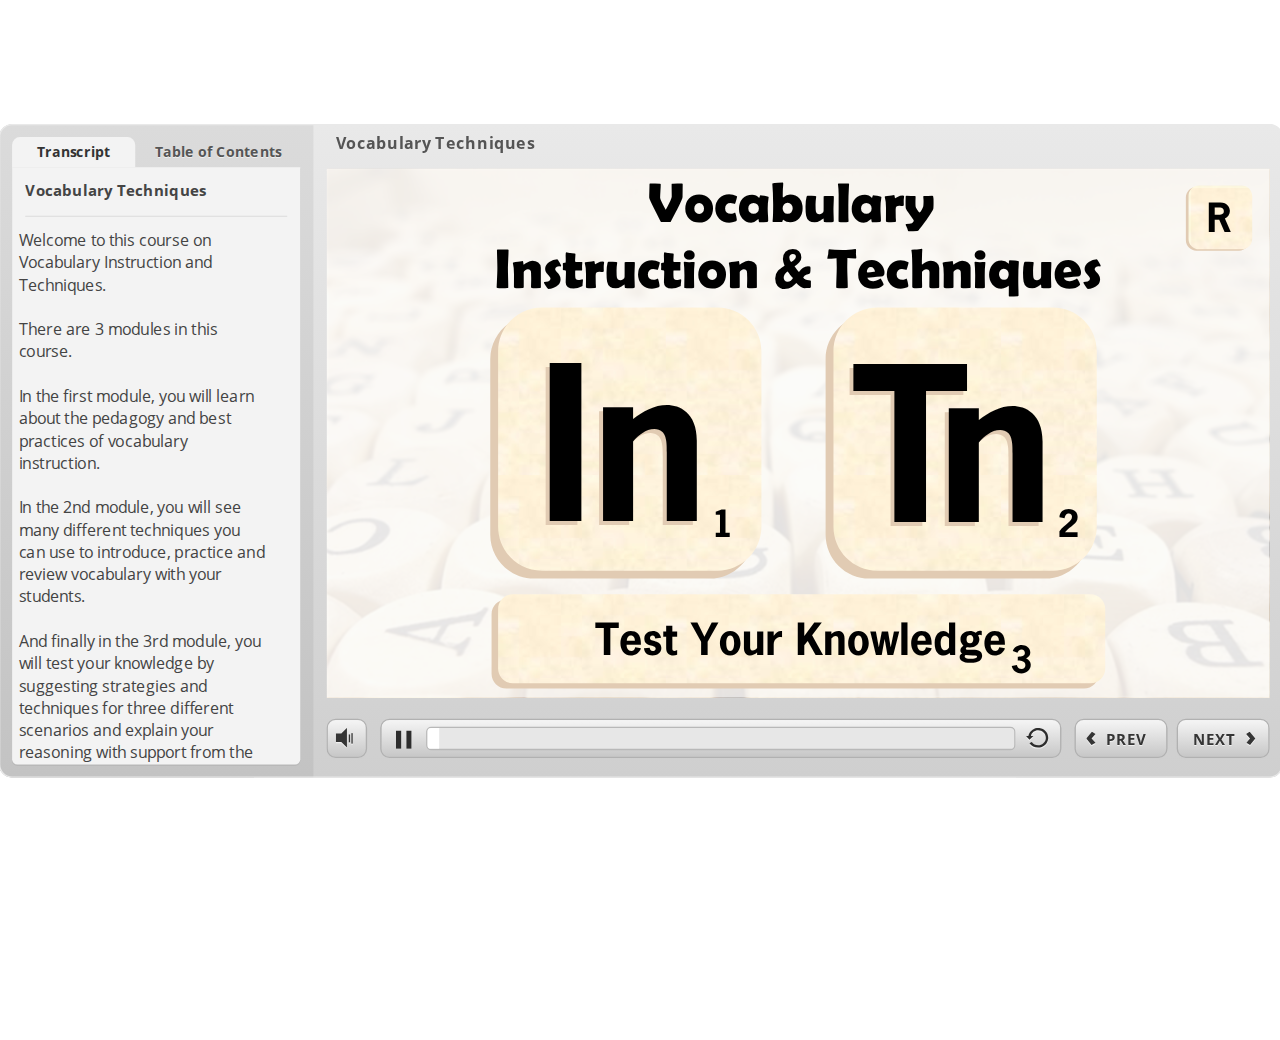
<file: index.html>
<!doctype html>
<html lang="en-US">
<head>
  <meta charset="utf-8" />
  <!-- Created using Storyline 3 - http://www.articulate.com  -->
  <!-- version: 3.2.13213.0 -->
  <title>Vocabulary Techniques</title>
  <meta http-equiv="x-ua-compatible" content="IE=edge" />
  <meta name="viewport" content="width=device-width, initial-scale=1.0, user-scalable=no, minimal-ui" />
  <meta name="apple-mobile-web-app-capable" content="yes" />

  <style rel="stylesheet" data-noprefix>.slide-loader{position:absolute;pointer-events:none;left:50%;top:50%;-webkit-animation:spin 1.8s linear infinite;-moz-animation:spin 1.8s linear infinite;-ms-animation:spin 1.8s linear infinite;animation:spin 1.8s linear infinite;width:100px;height:100px;-webkit-transform:translate(-50%, -50%);z-index:10000;background:transparent url("[data-uri]") no-repeat center center}.mobile-chrome-warning{position:fixed;width:300px;height:75px;bottom:0px;background:rgba(0,0,0,0.0001);display:none;pointer-events:none}.mobile-chrome-warning-btn{position:absolute;left:-16px;top:-15px;width:107px;height:107px;background:rgba(0,0,0,0.6);border-radius:50%;border:1px solid rgba(255,255,255,0.2);pointer-events:all;-webkit-transform:scale(0.6)}.mobile-chrome-warning-btn svg{position:absolute;left:60%;top:58%;-webkit-transform:translate(-50%, -50%)}.mobile-chrome-warning-bubble{position:relative;color:white;padding:10px;background:rgba(0,0,0,0.8);border-radius:5px;float:left;margin-left:100px;margin-top:15px;pointer-events:none}.mobile-chrome-warning-bubble:before{position:absolute;top:8.5px;left:-20px;width:30px;height:30px;content:'';display:block;width:0;height:0;border-style:solid;border-width:12.5px 20px 12.5px 0;border-color:transparent rgba(0,0,0,0.8) transparent transparent;pointer-events:none}.is-mobile .swipe-resume-arrow{position:fixed;top:30%;left:50%;-webkit-transform:translate(-50%, 0);width:12%}.is-mobile .mobile-chrome-warning-text{position:fixed;top:56%;left:50%;-webkit-transform:translate(-50%, 0);height:30%;width:80%;line-height:43px;text-align:center;color:#aeb7bd;word-break:break-word;font-size:20px}.slide-loader .mobile-loader-dot{display:none}@-ms-keyframes spin{from{-ms-transform:translate(-50%, -50%) rotate(0deg)}to{-ms-transform:translate(-50%, -50%) rotate(360deg)}}@-moz-keyframes spin{from{-moz-transform:translate(-50%, -50%) rotate(0deg)}to{-moz-transform:translate(-50%, -50%) rotate(360deg)}}@-webkit-keyframes spin{from{-webkit-transform:translate(-50%, -50%) rotate(0deg)}to{-webkit-transform:translate(-50%, -50%) rotate(360deg)}}@keyframes spin{from{transform:translate(-50%, -50%) rotate(0deg)}to{transform:translate(-50%, -50%) rotate(360deg)}}body.is-mobile,body.is-theme-unified{background:black}body.is-theme-unified{background:#1b1a1a}.is-mobile .load-container,.is-theme-unified .load-container{position:absolute;left:0;top:0;width:100%;height:100%;background-color:rgba(0,0,0,0.5);z-index:1;visibility:visible;-webkit-transition:visibility 250ms, opacity 250ms linear;-moz-transition:visibility 250ms, opacity 250ms linear;-mz-transition:visibility 250ms, opacity 250ms linear;transition:visibility 250ms, opacity 250ms linear}.is-mobile .hide-slide-loader .load-container,.is-theme-unified .hide-slide-loader .load-container{opacity:0;visibility:hidden}.is-mobile .slide-loader,.is-theme-unified .slide-loader{-webkit-animation:none;-moz-animation:none;-ms-animation:none;animation:none;background:none;text-align:center;width:120px;height:80px;top:60%}.is-theme-unified .slide-loader{top:50%}.is-mobile .slide-loader .mobile-loader-dot,.is-theme-unified .slide-loader .mobile-loader-dot{width:30px;height:30px;background-color:white;border-radius:100%;display:inline-block;-webkit-animation:slide-loader 1s ease-in-out 0s infinite both;-moz-animation:slide-loader 1s ease-in-out 0s infinite both;-ms-animation:slide-loader 1s ease-in-out 0s infinite both;animation:slide-loader 1s ease-in-out 0s infinite both}.is-mobile .slide-loader .dot1,.is-theme-unified .slide-loader .dot1{-webkit-animation-delay:-0.2s;-moz-animation-delay:-0.2s;-ms-animation-delay:-0.2s;animation-delay:-0.2s}.is-mobile .slide-loader .dot2,.is-theme-unified .slide-loader .dot2{-webkit-animation-delay:-0.1s;-moz-animation-delay:-0.1s;-ms-animation-delay:-0.1s;animation-delay:-0.1s}@-ms-keyframes slide-loader{0%,80%,100%{-ms-transform:scale(0.6)}40%{-ms-transform:scale(0)}}@-moz-keyframes slide-loader{0%,80%,100%{-moz-transform:scale(0.6)}40%{-moz-transform:scale(0)}}@-webkit-keyframes slide-loader{0%,80%,100%{-webkit-transform:scale(0.6)}40%{-webkit-transform:scale(0)}}@keyframes slide-loader{0%,80%,100%{transform:scale(0.6)}40%{transform:scale(0)}}.mobile-load-title-overlay{display:none}.is-mobile .mobile-load-title-overlay{display:block;position:fixed;top:0;right:0;bottom:0;left:0;z-index:999;pointer-events:none}.is-mobile .mobile-load-title-overlay .mobile-load-title{position:relative;height:30%;width:80%;margin:0 auto;line-height:43px;text-align:center;color:#aeb7bd;word-break:break-word}@media only screen and (min-width: 320px) and (orientation: landscape){.is-mobile .mobile-load-title{font-size:28.8px;-moz-transform:translateY(33%);-ms-transform:translateY(33%);-webkit-transform:translateY(33%);transform:translateY(33%)}}@media only screen and (min-width: 320px) and (orientation: portrait){.is-mobile .slide-loader{top:55%}.is-mobile .mobile-load-title{font-size:28.8px;-moz-transform:translateY(35%);-ms-transform:translateY(35%);-webkit-transform:translateY(35%);transform:translateY(35%)}}
</style>

  
</head>
<body class="cs-HTML is-theme-classic" role="application">
  <!-- 360 -->
  <script>!function(e){var i=/iPhone/i,o=/iPod/i,n=/iPad/i,t=/(?=.*\bAndroid\b)(?=.*\bMobile\b)/i,d=/Android/i,s=/(?=.*\bAndroid\b)(?=.*\bSD4930UR\b)/i,b=/(?=.*\bAndroid\b)(?=.*\b(?:KFOT|KFTT|KFJWI|KFJWA|KFSOWI|KFTHWI|KFTHWA|KFAPWI|KFAPWA|KFARWI|KFASWI|KFSAWI|KFSAWA)\b)/i,r=/IEMobile/i,h=/(?=.*\bWindows\b)(?=.*\bARM\b)/i,a=/BlackBerry/i,l=/BB10/i,p=/Opera Mini/i,f=/(CriOS|Chrome)(?=.*\bMobile\b)/i,u=/(?=.*\bFirefox\b)(?=.*\bMobile\b)/i,c=new RegExp("(?:Nexus 7|BNTV250|Kindle Fire|Silk|GT-P1000)","i"),w=function(e,i){return e.test(i)},A=function(e){var A=e||navigator.userAgent,v=A.split("[FBAN");return"undefined"!=typeof v[1]&&(A=v[0]),this.apple={phone:w(i,A),ipod:w(o,A),tablet:!w(i,A)&&w(n,A),device:w(i,A)||w(o,A)||w(n,A)},this.amazon={phone:w(s,A),tablet:!w(s,A)&&w(b,A),device:w(s,A)||w(b,A)},this.android={phone:w(s,A)||w(t,A),tablet:!w(s,A)&&!w(t,A)&&(w(b,A)||w(d,A)),device:w(s,A)||w(b,A)||w(t,A)||w(d,A)},this.windows={phone:w(r,A),tablet:w(h,A),device:w(r,A)||w(h,A)},this.other={blackberry:w(a,A),blackberry10:w(l,A),opera:w(p,A),firefox:w(u,A),chrome:w(f,A),device:w(a,A)||w(l,A)||w(p,A)||w(u,A)||w(f,A)},this.seven_inch=w(c,A),this.any=this.apple.device||this.android.device||this.windows.device||this.other.device||this.seven_inch,this.phone=this.apple.phone||this.android.phone||this.windows.phone,this.tablet=this.apple.tablet||this.android.tablet||this.windows.tablet,"undefined"==typeof window?this:void 0},v=function(){var e=new A;return e.Class=A,e};"undefined"!=typeof module&&module.exports&&"undefined"==typeof window?module.exports=A:"undefined"!=typeof module&&module.exports&&"undefined"!=typeof window?module.exports=v():"function"==typeof define&&define.amd?define("isMobile",[],e.isMobile=v()):e.isMobile=v()}(this);</script>
  <script>window.isMobile.any&&document.body.classList.add('is-mobile')</script>

  <div id="preso"></div>
  <script>
    window.globals = {
      DATA_PATH_BASE: '',
      lmsPresent: false,
      tinCanPresent: false,
      aoSupport: false,
      scale: 'show all',
      captureRc: false,
      browserSize: 'default',
      features: '',
      themeName: 'classic'
    };
    
  </script>
  <script SRC="story_content/user.js" TYPE="text/javascript"></script>
  <div class="slide-loader"></div>

  <script type="text/javascript">
    if (window.isMobile.any || window.globals.themeName === 'unified') { var doc = document, loader = doc.body.querySelector('.slide-loader'); [ 1, 2, 3 ].forEach(function(n) { var d = doc.createElement('div'); d.classList.add('mobile-loader-dot'); d.classList.add('dot' + n); loader.appendChild(d);
      });
    }
  </script>

  <div class="mobile-load-title-overlay">
    <div class="mobile-load-title">Vocabulary Techniques</div>
  </div>
  <script>
    
    if (window.autoSpider && window.vInterfaceObject) {
      document.querySelector('.mobile-load-title-overlay').style.display = 'none';
    }
  </script>

  <div class="mobile-chrome-warning">
    <div class="mobile-chrome-warning-btn">
        <svg xmlns="http://www.w3.org/2000/svg" version="1.1" xmlns:xlink="http://www.w3.org/1999/xlink" preserveAspectRatio="none" x="0px" y="0px" width="107px" height="78px" viewBox="0 0 107 78">

          <g id="mobile-chrome-warning-arrow">
            <path fill="white" stroke="none" d="
            M 24.1 31.4
            L 12.05 15.85 0 31.4 8.3 31.4 8.3 54 15.25 54 15.25 31.4 24.1 31.4 Z"/>
          </g>

          <path id="mobile-chrome-warning-hand" stroke="white" stroke-width="2" stroke-linejoin="round" stroke-linecap="round" fill="none" d="
          M 37.55 16.1
          Q 36.3 14.8 36.3 13.1 36.3 11.45 37.55 10.15 38.85 8.9 40.55 8.9 42.2 8.9 43.5 10.15
          L 46.75 13.375 46.75 13.35
          Q 45.5 12.05 45.5 10.35 45.5 8.7 46.75 7.4 48.05 6.15 49.75 6.15 51.4 6.15 52.7 7.4
          L 57 11.65
          Q 56.05 10.4828125 56.05 9 56.05 7.3 57.3 6 58.6 4.8 60.3 4.8 62 4.8 63.3 6
          L 74.3 17
          Q 76.3 19.05 77.5 21.55 78.75 24.05 79.1 26.9 79.4 29.7 80.65 32.25 81.85 34.75 83.85 36.75
          L 85.6 38.5 69.5 54.6
          Q 68.25 53.35 66.5 52.1 64.75 50.8 62.85 49.85 60.95 48.85 59.25 48.5
          L 32 42.5
          Q 31.15 42.3 30.45 41.8 29.1 40.8 28.85 39.3 28.6 37.85 29.35 36.55 30.05 35.25 31.65 34.7
          L 31.9 34.65
          Q 32.55 34.45 33.25 34.45
          L 44.3 34.9 17.65 8.2
          Q 16.4 6.9 16.4 5.2 16.4 3.55 17.65 2.25 18.95 1 20.65 1 22.3 1 23.6 2.25
          L 37.55 16.1 39.2 17.75
          M 58.95 13.65
          L 58.075 12.775 57.3 12
          Q 57.140234375 11.833984375 57 11.65
          L 58.075 12.775
          M 46.75 13.375
          L 48.4 15"/>

        </svg>
      </div>

      <div class="mobile-chrome-warning-bubble">
        Drag up for fullscreen
      </div>
  </div>

  

  <link rel="stylesheet" href="html5/lib/stylesheets/main.min.css" data-noprefix />
  <link rel="stylesheet" href="html5/data/css/output.min.css" data-noprefix />
  <script data-main="app/scripts/init.generated" src="html5/lib/scripts/app.min.js"></script>
</body>
</html>
</file>
<file: html5/lib/stylesheets/main.min.css>
html{font-size:100%;line-height:1.5em}html{font-family:sans-serif;-ms-text-size-adjust:100%;-webkit-text-size-adjust:100%}body{margin:0}article,aside,details,figcaption,figure,footer,header,hgroup,main,menu,nav,section,summary{display:block}audio,canvas,progress,video{display:inline-block;*display:inline;*zoom:1;vertical-align:baseline}audio:not([controls]){display:none;height:0}[hidden]{display:none}template{display:none}a{background-color:transparent}a:active,a:hover{outline:0}abbr[title]{border-bottom:1px dotted}b,strong{font-weight:bold}blockquote{margin:1.5em 40px}dfn{font-style:italic}h1{font-size:2em;line-height:1.5em;margin-top:.75em;margin-bottom:.75em}h2{font-size:1.5em;line-height:2em;margin-top:1em;margin-bottom:1em}h3{font-size:1.17em;line-height:1.28205em;margin-top:1.28205em;margin-bottom:1.28205em}h4{font-size:1em;line-height:1.5em;margin-top:1.5em;margin-bottom:1.5em}h5{font-size:.83em;line-height:1.80723em;margin-top:1.80723em;margin-bottom:1.80723em}h6{font-size:.67em;line-height:2.23881em;margin-top:2.23881em;margin-bottom:2.23881em}mark{background:#ff0;color:#000}p,pre{margin:1.5em 0}small{font-size:80%}sub,sup{font-size:75%;line-height:0;position:relative;vertical-align:baseline}sup{top:-0.5em}sub{bottom:-0.25em}dl,menu,ol,ul{margin:1.5em 0}dd{margin:0 0 0 40px}menu,ol,ul{padding:0 0 0 40px}nav ul,nav ol{list-style:none;list-style-image:none}img{border:0;-ms-interpolation-mode:bicubic}svg:not(:root){overflow:hidden}figure{margin:1.5em 40px}hr{-moz-box-sizing:content-box;-webkit-box-sizing:content-box;box-sizing:content-box;height:0}pre{overflow:auto}code,kbd,pre,samp{font-family:monospace, monospace;font-size:1em}form{margin:0}button,input,optgroup,select,textarea{color:inherit;font:inherit;margin:0;*font-family:sans-serif;*vertical-align:middle}button{overflow:visible}button,select{text-transform:none}button,html input[type="button"],input[type="reset"],input[type="submit"]{-webkit-appearance:button;cursor:pointer;*overflow:visible}button[disabled],html input[disabled]{cursor:default}button::-moz-focus-inner,input::-moz-focus-inner{border:0;padding:0}input{line-height:normal}input[type="checkbox"],input[type="radio"]{-moz-box-sizing:border-box;-webkit-box-sizing:border-box;box-sizing:border-box;padding:0;*height:13px;*width:13px}input[type="number"]::-webkit-inner-spin-button,input[type="number"]::-webkit-outer-spin-button{height:auto}input[type="search"]{-webkit-appearance:textfield;-moz-box-sizing:content-box;-webkit-box-sizing:content-box;box-sizing:content-box}input[type="search"]::-webkit-search-cancel-button,input[type="search"]::-webkit-search-decoration{-webkit-appearance:none}fieldset{margin:0 2px;border-color:#c0c0c0;border-top-width:.0625em;border-top-style:solid;padding-top:.4625em;border-bottom-width:.0625em;border-bottom-style:solid;padding-bottom:.9125em;border-left-width:.0625em;border-left-style:solid;padding-left:.875em;border-right-width:.0625em;border-right-style:solid;padding-right:.875em}legend{border:0;padding:0;*margin-left:-7px}textarea{overflow:auto}optgroup{font-weight:bold}table{border-collapse:collapse;border-spacing:0}td,th{padding:0}div.popup-pane p strong,div.popup-pane p em,.presenter-name{white-space:nowrap;overflow:hidden;text-overflow:ellipsis}.offscreen{position:absolute;left:-9999px !important}.invisible{visibility:hidden !important}.visible{visibility:visible !important}.transparent{opacity:0 !important}.hidden{display:none !important}.accessibility,.slider{position:absolute;top:0;left:0;height:1px;width:1px;overflow:hidden;opacity:0}.accessibility:focus,.slider:focus{outline:none}.scrollable,.is-desktop .panel-content,.is-desktop .panel-section-content{overflow:auto}.focused{outline:none !important}rect.focused{fill:none;outline:none !important;stroke:yellow}.align-left{text-align:left !important}.align-right{text-align:right !important}.align-center{text-align:center !important}.align-flex-start{display:-webkit-box;display:-webkit-flex;display:-moz-flex;display:-ms-flexbox;display:flex;-webkit-box-align:start;-ms-flex-align:start;-webkit-align-items:flex-start;-moz-align-items:flex-start;align-items:flex-start}.align-flex-center{display:-webkit-box;display:-webkit-flex;display:-moz-flex;display:-ms-flexbox;display:flex;-webkit-box-align:center;-ms-flex-align:center;-webkit-align-items:center;-moz-align-items:center;align-items:center}.align-flex-end{display:-webkit-box;display:-webkit-flex;display:-moz-flex;display:-ms-flexbox;display:flex;-webkit-box-align:end;-ms-flex-align:end;-webkit-align-items:flex-end;-moz-align-items:flex-end;align-items:flex-end}.inflexible,.is-desktop .controls .relative-nav,.is-desktop .submit-all-button,.tabs,.is-desktop .panel-section-header,.is-desktop .panel-header,.is-desktop .panel-footer,.header-primary{-webkit-box-flex:none;-webkit-flex:none !important;-moz-box-flex:none;-moz-flex:none !important;-ms-flex:none !important;flex:none !important}.auto-flexible{-webkit-box-flex:auto;-webkit-flex:auto !important;-moz-box-flex:auto;-moz-flex:auto !important;-ms-flex:auto !important;flex:auto !important}.initial-flexible{-webkit-box-flex:0;-webkit-flex:0 1 auto !important;-moz-box-flex:0;-moz-flex:0 1 auto !important;-ms-flex:0 1 auto !important;flex:0 1 auto !important}.bleed{padding:0 !important}.unstyled,.is-desktop .btn,.choice-list,.tabs,.is-desktop .outline-list{margin:0;padding:0;list-style:none;border:none;background:none}.force-unstyled,.progress-control .btn-unstyled,.progress-control .choice-list .choice-list-trigger,.choice-list .progress-control .choice-list-trigger,.progress-control .tabs>li>.tabs-trigger{background:none !important;border:none !important;box-shadow:none !important}.text-compact,.choice-list .choice-list-trigger,.tabs>li>.tabs-trigger,.is-desktop .outline-list li a{display:inline-block;max-width:100%;overflow:hidden;white-space:nowrap;text-overflow:ellipsis}.text-rtl,.text-direction-rtl .is-desktop .controls,.text-direction-rtl .is-desktop .controls-group,.text-direction-rtl .tabs,.text-direction-rtl .is-mobile .panel-content,.text-direction-rtl .is-desktop .panel-content,.text-direction-rtl .is-desktop .panel-header,.text-direction-rtl .topmenu-panel{direction:rtl;unicode-bidi:bidi-override;text-align:right}.text-align-sub{vertical-align:sub}.text-align-middle{vertical-align:middle}.ui-draggable{z-index:99}.ui-droppable{z-index:98}.ui-draggable-dragging{z-index:9999}.border-base,input[type='text'],input[type='search'],.is-desktop .btn,.progress-control,.progress-bar-seek,.search-input input[type="search"],.presentation-wrapper:after,.topmenu-tab,.topmenu-panel{border-style:solid;border-width:1px}.cursor-hover:hover,.rotatable:hover{cursor:pointer}.cursor-hover:hover *,.rotatable:hover *{cursor:pointer}.cursor-default{cursor:default !important}.cursor-default *{cursor:default !important}.opaque{pointer-events:all !important}.non-eventable{pointer-events:none}.full-size{height:100%;position:relative;width:100%}.abs{position:absolute}.tweenable{will-change:opacity, transform}*{box-sizing:border-box}html,body{height:100%}html{font-size:62.5%;-webkit-user-select:none;-moz-user-select:none;-ms-user-select:none;user-select:none}body{font-size:1.3rem;line-height:1.2;font-family:sans-serif;overflow:hidden}body.is-desktop.is-too-tall{overflow-y:scroll}body.is-desktop.is-too-wide{overflow-x:scroll}body.is-desktop *{-webkit-font-smoothing:subpixel-antialiasing}body.is-mobile::-webkit-scrollbar,body.is-mobile *::-webkit-scrollbar{-webkit-appearance:none;display:none}a{color:inherit;text-decoration:none}input[type='text'],input[type='search']{border-radius:4px;padding:.3em .5em}hr{position:absolute;top:0;left:0;width:100%;height:1px;background:none;border:0;border-top-style:solid;border-top-width:1px;color:none;margin:0}.is-desktop .grid-center{-webkit-box-pack:center;-ms-flex-pack:center;-webkit-justify-content:center;-moz-justify-content:center;justify-content:center;-webkit-box-align:center;-ms-flex-align:center;-webkit-align-items:center;-moz-align-items:center;align-items:center}.is-desktop .grid-row{max-width:100%;max-height:100%;display:-webkit-box;display:-webkit-flex;display:-moz-flex;display:-ms-flexbox;display:flex;-webkit-box-direction:normal;-webkit-box-orient:horizontal;-webkit-flex-direction:row;-moz-flex-direction:row;-ms-flex-direction:row;flex-direction:row}.is-desktop .grid-row.grid-reverse{-webkit-box-direction:reverse;-webkit-box-orient:horizontal;-webkit-flex-direction:row-reverse;-moz-flex-direction:row-reverse;-ms-flex-direction:row-reverse;flex-direction:row-reverse}.is-desktop .grid-row.grid-horz-center{-webkit-box-pack:center;-ms-flex-pack:center;-webkit-justify-content:center;-moz-justify-content:center;justify-content:center}.is-desktop .grid-row.grid-vert-center{-webkit-box-align:center;-ms-flex-align:center;-webkit-align-items:center;-moz-align-items:center;align-items:center}.is-desktop .grid-row>*{-webkit-box-flex:1;-webkit-flex:1;-moz-box-flex:1;-moz-flex:1;-ms-flex:1;flex:1;max-width:100%}.is-desktop .grid-row-align-start{-webkit-box-pack:start;-ms-flex-pack:start;-webkit-justify-content:flex-start;-moz-justify-content:flex-start;justify-content:flex-start}.is-desktop .grid-row-align-end{-webkit-box-pack:end;-ms-flex-pack:end;-webkit-justify-content:flex-end;-moz-justify-content:flex-end;justify-content:flex-end}.is-desktop .grid-col{max-width:100%;max-height:100%;display:-webkit-box;display:-webkit-flex;display:-moz-flex;display:-ms-flexbox;display:flex;-webkit-box-direction:normal;-webkit-box-orient:vertical;-webkit-flex-direction:column;-moz-flex-direction:column;-ms-flex-direction:column;flex-direction:column}.is-desktop .grid-col.grid-reverse{-webkit-box-direction:reverse;-webkit-box-orient:vertical;-webkit-flex-direction:column-reverse;-moz-flex-direction:column-reverse;-ms-flex-direction:column-reverse;flex-direction:column-reverse}.is-desktop .grid-col.grid-horz-center{-webkit-box-align:center;-ms-flex-align:center;-webkit-align-items:center;-moz-align-items:center;align-items:center}.is-desktop .grid-col.grid-vert-center{-webkit-box-pack:center;-ms-flex-pack:center;-webkit-justify-content:center;-moz-justify-content:center;justify-content:center}.is-desktop .grid-col>*{-webkit-box-flex:1;-webkit-flex:1;-moz-box-flex:1;-moz-flex:1;-ms-flex:1;flex:1;max-height:100%}.caption{font-family:"Open Sans Full", Helvetica, Arial, sans-serif;position:fixed;pointer-events:none;z-index:1;display:flex;align-items:center;flex-direction:column;bottom:0px;margin-bottom:10px;width:60vw;left:50vw;transform:translateX(-50%) translateZ(0)}.caption>div{pointer-events:none;width:100%;text-align:center}.caption p{display:inline-block;pointer-events:none;padding:10px;text-shadow:-1px 0px black, 0px 1px black, 1px 0px black, 0px -1px black;color:#ffffff;border-radius:4px;background:#31373a;margin:0 0 10px 0;padding:10px;text-align:center;line-height:1.5}.caption p p:last-child{margin-bottom:0}.caption p q:before,.caption p q:after{content:''}.is-mobile .caption.caption--centered{-moz-transform:translate(-50%, -50%);-ms-transform:translate(-50%, -50%);-webkit-transform:translate(-50%, -50%);transform:translate(-50%, -50%);bottom:auto}.is-desktop .caption{position:absolute;width:60%;left:50%}.caption-controls{margin-right:10px}.text-direction-rtl .is-desktop .caption-controls{margin-left:10px;margin-right:0}.caption-controls .caption-btn.button-tapped{background:rgba(0,0,0,0.2)}.caption-controls .caption-btn svg{margin-left:2px;margin-top:6px}[class*='icon-']{font-style:normal;display:inline-block}.error-icon{position:absolute;top:5px;left:calc(50% - 32px);height:30px;width:25px;z-index:999}input,textarea{pointer-events:all}input:focus,textarea:focus{outline:none}button{cursor:pointer}button:focus{outline:none}.is-desktop .btn{border-radius:7px;color:inherit;cursor:pointer;display:inline-block;font-weight:bold;height:30px;line-height:28px;min-width:30px;padding:0 8px;text-align:center;text-decoration:none;vertical-align:bottom}.btn-unstyled,.choice-list .choice-list-trigger,.tabs>li>.tabs-trigger{background:none;border:none;color:inherit;display:inline-block;height:inherit;line-height:inherit;padding:0;text-align:inherit}.btn-stretch{width:100%}.is-desktop .controls{-webkit-box-pack:justify;-ms-flex-pack:justify;-webkit-justify-content:space-between;-moz-justify-content:space-between;justify-content:space-between;max-height:30px;min-height:28px;line-height:30px;margin-top:16px;margin-bottom:5px;position:relative}.is-desktop .controls .btn{padding:0 8px 0 6px}.is-desktop .controls .btn:not(.hidden) ~ .btn{margin-left:7px}.text-direction-rtl .is-desktop .controls .btn:not(.hidden) ~ .btn{margin-left:0;margin-right:10px}.text-direction-rtl .is-desktop .controls .btn:first-of-type{margin-left:0}.is-desktop .controls .relative-nav .btn{min-width:71px}.text-direction-rtl .is-desktop .controls-group>.grid-row{-webkit-box-direction:reverse;-webkit-box-orient:horizontal;-webkit-flex-direction:row-reverse;-moz-flex-direction:row-reverse;-ms-flex-direction:row-reverse;flex-direction:row-reverse}.is-desktop .controls-group:not(:last-child){margin-right:10px}.text-direction-rtl .is-desktop .controls-group:not(:last-child){margin-left:10px;margin-right:0}.is-desktop .control-bar{position:relative;border-radius:7px}.is-desktop .control-actions{margin-left:auto;-webkit-box-flex:0;-webkit-flex:0 0 auto;-moz-box-flex:0;-moz-flex:0 0 auto;-ms-flex:0 0 auto;flex:0 0 auto}.is-desktop .control-actions .btn-icon{align-items:center;display:inline-flex;height:28px;margin-right:2px;vertical-align:top;position:relative;left:-5px}.text-direction-rtl .is-desktop .control-actions .btn-icon{margin-right:0;margin-left:2px;left:5px}.is-desktop .control-actions .text+.btn-icon{margin-right:0;margin-left:4px;position:relative;left:4px}.text-direction-rtl .is-desktop .control-actions .text+.btn-icon{margin-right:4px;margin-left:0;left:-1px}.text-direction-rtl .is-desktop .control-actions{margin-left:0;margin-right:auto}.is-desktop .submit-all-button button:not(.hidden){margin-right:7px}.text-direction-rtl .is-desktop .submit-all-button button:not(.hidden){margin-right:0;margin-left:7px}.hide-frame #main-window .controls{display:none}.circle-progress{position:absolute;left:2px;top:11.5px;z-index:-1}.btn.cs-disabled{pointer-events:none;opacity:0.5;cursor:default}.slider-bar{position:absolute;top:auto;bottom:0;height:120px}.slider-bar input[type='range']{box-sizing:content-box;padding:0px;position:absolute;bottom:0;left:50%;-moz-transform-origin:0 50%;-ms-transform-origin:0 50%;-webkit-transform-origin:0 50%;transform-origin:0 50%;-moz-transform:rotate(-90deg);-ms-transform:rotate(-90deg);-webkit-transform:rotate(-90deg);transform:rotate(-90deg);-moz-appearance:none;-webkit-appearance:none;width:100px;height:7px;outline:none}.slider-bar input[type='range']::-webkit-slider-runnable-track{border-style:solid;border-width:1px;height:7px}.slider-bar input[type='range']::-webkit-slider-thumb{-webkit-appearance:none;border-style:solid;border-width:1px;display:block;width:8px;height:20px;margin-top:-7px}.slider-bar input[type='range']::-webkit-slider-thumb:hover{cursor:pointer}.slider-bar input[type='range']::-moz-range-track{border-style:solid;border-width:1px;height:5px}.slider-bar input[type='range']::-moz-range-track:hover{cursor:pointer}.slider-bar input[type='range']::-moz-range-thumb{display:block;border-radius:0;width:5px;height:20px;margin-top:-8px}.slider-bar input[type='range']::-moz-range-thumb:hover{cursor:pointer}.slider-bar input[type='range']::-moz-focus-outer{border:0}@media screen and (min-width: 0\0){.slider-bar input[type='range']{bottom:23px !important;height:22px}.slider-bar input[type='range']::-ms-thumb{margin-top:0}}@supports (-ms-accelerator: true){.slider-bar input[type='range']{bottom:23px !important;height:22px}.slider-bar input[type='range']::-ms-thumb{margin-top:0}}.slider-bar input[type='range']::-ms-track{border-style:solid;border-width:1px;color:transparent;height:7px}.slider-bar input[type='range']::-ms-fill-lower,.slider-bar input[type='range']::-ms-fill-upper{background:transparent}.slider-bar input[type='range']::-ms-thumb{border-style:solid;border-width:1px;width:5px;height:20px}input[type=range]::-ms-tooltip{display:none}.progress-control{height:30px;padding:5px 5px 0}.progress-control .btn-unstyled,.progress-control .choice-list .choice-list-trigger,.choice-list .progress-control .choice-list-trigger,.progress-control .tabs>li>.tabs-trigger{width:24px;height:24px;line-height:24px;text-align:center}.progress-bar{margin:0 5px;position:relative;cursor:pointer;text-align:right;overflow:hidden}.progress-bar-inner{width:100%;height:100%;position:relative}.progress-bar-inner input[type='range']{position:absolute;top:0;left:0;-moz-appearance:none;-webkit-appearance:none;width:100%;height:100%;cursor:pointer;display:block;opacity:0;z-index:2}.text-direction-rtl .progress-bar-inner input[type='range']{transform:scale(-1, 1)}.progress-bar-inner input[type='range']::-moz-range-thumb{border-radius:0;width:1px}.progress-bar-inner input[type='range']::-ms-thumb{border-radius:0;width:1px}.progress-bar-inner input[type='range']::-webkit-slider-thumb{-webkit-appearance:none;border-radius:0;width:1px}.progress-bar-seek{width:100%;height:18px;border-radius:4px;display:block;overflow:hidden;position:relative;z-index:1}.progress-bar-fill{height:100%;position:absolute;top:0;left:0}.progress-bar-elapsed-time{position:absolute;top:0px;right:5px;z-index:1;font-weight:bold;font-size:92.307%;color:#454545}.progress-bar-total-duration{display:inline-block}.choice-list .choice-list-trigger{display:block;width:100%;padding:.25em;text-decoration:none}.tabs-wrap{display:-webkit-box;display:-webkit-flex;display:-moz-flex;display:-ms-flexbox;display:flex;-webkit-box-direction:normal;-webkit-box-orient:vertical;-webkit-flex-direction:column;-moz-flex-direction:column;-ms-flex-direction:column;flex-direction:column;overflow:hidden;overflow:visible;height:100%;min-height:0}.tabs-wrap>*{-webkit-box-flex:1;-webkit-flex:1 1;-moz-box-flex:1;-moz-flex:1 1;-ms-flex:1 1;flex:1 1}.tabs{font-size:92.307%;line-height:18px;text-align:left;white-space:nowrap}.tabs.fill-width>li>.tabs-trigger{padding:0px 3px}.tabs>li{border-radius:4px 4px 0 0;border-radius:6px 6px 0 0;display:inline-block;font-weight:bold;height:100%;text-align:center}.tabs>li>.tabs-trigger{padding:0px 8px;line-height:2.1}.is-desktop .panel-content,.is-desktop .panel-section-header,.is-desktop .panel-section-content,.is-desktop .panel-header,.is-desktop .panel-footer{padding:10px}.is-desktop .panel{display:-webkit-box;display:-webkit-flex;display:-moz-flex;display:-ms-flexbox;display:flex;-webkit-box-direction:normal;-webkit-box-orient:vertical;-webkit-flex-direction:column;-moz-flex-direction:column;-ms-flex-direction:column;flex-direction:column;overflow:hidden;flex:1 1}.is-desktop .panel>*{-webkit-box-flex:1;-webkit-flex:1 1;-moz-box-flex:1;-moz-flex:1 1;-ms-flex:1 1;flex:1 1}.is-desktop .panel>*{display:-webkit-box;display:-webkit-flex;display:-moz-flex;display:-ms-flexbox;display:flex;-webkit-box-direction:normal;-webkit-box-orient:vertical;-webkit-flex-direction:column;-moz-flex-direction:column;-ms-flex-direction:column;flex-direction:column;overflow:hidden}.is-desktop .panel>*>*{-webkit-box-flex:1;-webkit-flex:1 1;-moz-box-flex:1;-moz-flex:1 1;-ms-flex:1 1;flex:1 1}.is-desktop .panel:not(.active){display:none}.is-desktop .panel h1,.is-desktop .panel h2,.is-desktop .panel h3,.is-desktop .panel h4,.is-desktop .panel h5,.is-desktop .panel h6{margin:0}.is-desktop .tab-close{display:none}.is-desktop .panel-content{display:-webkit-box;display:-webkit-flex;display:-moz-flex;display:-ms-flexbox;display:flex;-webkit-box-direction:normal;-webkit-box-orient:vertical;-webkit-flex-direction:column;-moz-flex-direction:column;-ms-flex-direction:column;flex-direction:column;overflow:hidden;overflow-y:auto;overflow-x:hidden;border-radius:0 0 4px 4px;font-size:84.615%;word-wrap:break-word;height:100%}.is-desktop .panel-content>*{-webkit-box-flex:1;-webkit-flex:1 1;-moz-box-flex:1;-moz-flex:1 1;-ms-flex:1 1;flex:1 1}.is-desktop .panel-content:not(:last-child){border-bottom-left-radius:0px;border-bottom-right-radius:0px}.is-desktop .panel-section{display:-webkit-box;display:-webkit-flex;display:-moz-flex;display:-ms-flexbox;display:flex;-webkit-box-direction:normal;-webkit-box-orient:vertical;-webkit-flex-direction:column;-moz-flex-direction:column;-ms-flex-direction:column;flex-direction:column;overflow:hidden}.is-desktop .panel-section>*{-webkit-box-flex:1;-webkit-flex:1 1;-moz-box-flex:1;-moz-flex:1 1;-ms-flex:1 1;flex:1 1}.is-desktop .panel-section-header{position:relative}.is-desktop .panel-relative-hr{position:relative;top:1em}.is-desktop .panel-section-heading{font-size:100%;line-height:1.308;overflow:hidden;text-overflow:ellipsis;overflow-wrap:break-word;word-wrap:break-word}.is-desktop .panel-footer{border-bottom-left-radius:10px;border-bottom-right-radius:10px}.volume{position:relative}.volume .slider-bar{left:0;height:106px;position:absolute;top:auto;right:-1px;bottom:-1px;left:-1px;direction:ltr}.volume .slider-bar input[type='range']{position:absolute;bottom:30px;left:50%;width:60px;z-index:1}.volume button{height:28px;position:relative;vertical-align:top;width:15px;z-index:2;overflow:hidden}.volume button svg{position:absolute;top:6px;left:0}.slide-object-video.hidden{display:block !important;visibility:hidden}.video-slide-object{position:relative;pointer-events:auto;background:transparent}.video-slide-object video::-webkit-media-controls-start-playback-button{display:none !important;-webkit-appearance:none}.video-controls{position:relative;height:26px;margin:3px 0;padding:1px;border:1px solid #b9b9b9}.video-controls-play-pause{background-image:url('[data-uri]');background-size:100%;background-image:-webkit-gradient(linear, 50% 0%, 50% 100%, color-stop(0%, #868686),color-stop(100%, #5d5d5d));background-image:-moz-linear-gradient(#868686,#5d5d5d);background-image:-webkit-linear-gradient(#868686,#5d5d5d);background-image:linear-gradient(#868686,#5d5d5d);width:25px;line-height:20px;text-align:center;border-right:1px solid #454545;fill:#fff}.video-controls-play-pause .pause-icon{width:6px;height:7px}.video-controls-play-pause .play-icon{width:6px;height:7px}.video-controls{max-width:100%;max-height:100%;display:-webkit-box;display:-webkit-flex;display:-moz-flex;display:-ms-flexbox;display:flex;-webkit-box-direction:normal;-webkit-box-orient:horizontal;-webkit-flex-direction:row;-moz-flex-direction:row;-ms-flex-direction:row;flex-direction:row}.video-controls.grid-reverse{-webkit-box-direction:reverse;-webkit-box-orient:horizontal;-webkit-flex-direction:row-reverse;-moz-flex-direction:row-reverse;-ms-flex-direction:row-reverse;flex-direction:row-reverse}.video-controls.grid-horz-center{-webkit-box-pack:center;-ms-flex-pack:center;-webkit-justify-content:center;-moz-justify-content:center;justify-content:center}.video-controls.grid-vert-center{-webkit-box-align:center;-ms-flex-align:center;-webkit-align-items:center;-moz-align-items:center;align-items:center}.video-controls>*{-webkit-box-flex:1;-webkit-flex:1;-moz-box-flex:1;-moz-flex:1;-ms-flex:1;flex:1;max-width:100%}.video-controls .progress-bar{margin:0}.is-mobile .video-controls .progress-bar{display:block}@media only screen and (orientation: portrait){.is-mobile .video-controls .progress-bar{margin:0}}.is-mobile .video-controls input[type=range]{display:none}@media only screen and (orientation: portrait){.is-mobile .video-controls input[type=range]{display:none}}.video-controls .progress-bar-seek{height:22px;background-image:url('[data-uri]');background-size:100%;background-image:-webkit-gradient(linear, 50% 0%, 50% 100%, color-stop(0%, #c3c3c3),color-stop(100%, #acacac));background-image:-moz-linear-gradient(#c3c3c3,#acacac);background-image:-webkit-linear-gradient(#c3c3c3,#acacac);background-image:linear-gradient(#c3c3c3,#acacac);border-radius:0;border:none}@media only screen and (orientation: portrait){.is-mobile .video-controls .progress-bar-seek{height:22px;background-image:url('[data-uri]');background-size:100%;background-image:-webkit-gradient(linear, 50% 0%, 50% 100%, color-stop(0%, #c3c3c3),color-stop(100%, #acacac));background-image:-moz-linear-gradient(#c3c3c3,#acacac);background-image:-webkit-linear-gradient(#c3c3c3,#acacac);background-image:linear-gradient(#c3c3c3,#acacac);border-radius:0;border:none}}.video-controls .progress-bar-fill{background-image:url('[data-uri]');background-size:100%;background-image:-webkit-gradient(linear, 50% 0%, 50% 100%, color-stop(0%, #a6a6a6),color-stop(100%, #7d7d7d));background-image:-moz-linear-gradient(#a6a6a6,#7d7d7d);background-image:-webkit-linear-gradient(#a6a6a6,#7d7d7d);background-image:linear-gradient(#a6a6a6,#7d7d7d)}@media only screen and (orientation: portrait){.is-mobile .video-controls .progress-bar-fill{background-image:url('[data-uri]');background-size:100%;background-image:-webkit-gradient(linear, 50% 0%, 50% 100%, color-stop(0%, #a6a6a6),color-stop(100%, #7d7d7d));background-image:-moz-linear-gradient(#a6a6a6,#7d7d7d);background-image:-webkit-linear-gradient(#a6a6a6,#7d7d7d);background-image:linear-gradient(#a6a6a6,#7d7d7d)}.is-mobile .video-controls .progress-bar-fill:after{display:none}}.video-controls .progress-bar-elapsed-time{height:22px;line-height:22px}.video-player-limited-container{position:relative;background-position:center center;background-repeat:no-repeat;background-size:contain}.video-player-limited-container video{height:100%;width:100%}.video-player-poster{position:absolute;top:0;left:0}.html-reset p{margin:0}.html-reset font{font-size:inherit;font-family:inherit}.nested-numbering ol{counter-reset:section;list-style-type:none}.nested-numbering ol a:before{counter-increment:section;content:counters(section,".") ". ";margin-right:.4em;overflow:hidden;text-overflow:ellipsis}.text-direction-rtl .nested-numbering ol a:before{margin-left:.4em;margin-right:auto}.overlay{position:fixed;top:0;right:0;bottom:0;left:0;background:rgba(0,0,0,0.5);z-index:4}.overlay-message{background:transparent;z-index:6}.is-mobile .overlay-message{background:rgba(0,0,0,0.5)}.zoom-image-overlay{background:rgba(0,0,0,0.15)}.is-desktop .overlay{position:fixed;top:-75%;right:-75%;bottom:-75%;left:-75%}.lightbox-wrapper{position:absolute;top:0;left:0;width:100%;height:100%}.lightbox-wrapper .controls{margin-top:0}.lightbox{position:absolute;top:50%;left:50%;-moz-transform:translate(-50%, -50%);-ms-transform:translate(-50%, -50%);-webkit-transform:translate(-50%, -50%);transform:translate(-50%, -50%);border:4px solid rgba(0,0,0,0.8) !important;padding:2px 2px 0;box-shadow:0 0 5px rgba(0,0,0,0.2) !important;z-index:5}.lightbox .slide-container{max-width:none;max-height:none;margin:0}.is-desktop .lightbox .slide-container{-moz-transform-origin:0 0;-ms-transform-origin:0 0;-webkit-transform-origin:0 0;transform-origin:0 0}.lightbox .slide-wrapper{background:#fff}.lightbox .controls-group{-moz-transform-origin:top right;-ms-transform-origin:top right;-webkit-transform-origin:top right;transform-origin:top right;-webkit-box-pack:end;-ms-flex-pack:end;-webkit-justify-content:flex-end;-moz-justify-content:flex-end;justify-content:flex-end;margin-top:7px;text-align:right}.lightbox .controls-group .btn{margin-left:10px}.is-desktop .lightbox .controls-group .btn{font-size:0.8em;height:28px;line-height:26px}.is-desktop .lightbox .controls-group .btn.slide-control-button-submitall:not(.hidden){position:absolute;left:0}.text-direction-rtl .is-desktop .lightbox .controls-group .btn.slide-control-button-submitall:not(.hidden){right:0;left:auto}.lightbox .controls-group .btn .btn-icon{height:26px}.wn-LightboxControlsWnd{padding:4px}.lightbox-close-btn.focused,.lightbox .btn.focused{outline:3px solid yellow !important}.lightbox-close-btn{width:20px;height:20px;position:absolute;top:0;right:0;-moz-transform:translate(50%, -50%);-ms-transform:translate(50%, -50%);-webkit-transform:translate(50%, -50%);transform:translate(50%, -50%);color:#fff;background:#f00;border-radius:100%;text-align:center;z-index:1;box-shadow:inset 0px 1px 1px rgba(255,255,255,0.7),inset 0px -1px 1px rgba(0,0,0,0.3)}.lightbox-close-btn .icon{fill:#fff}.lightbox-close-btn .icon-shadow{fill:#000}.is-mobile .lightbox-close-btn{position:relative}.is-mobile .lightbox .slide-container{background:white}.popup{width:100%;height:100%;display:flex;justify-content:center;align-items:center;position:absolute;top:0;display:none;background-color:rgba(255, 255, 255, 0.000001)}.popup.show{display:block}div.popup-pane{width:339px;height:225px;padding:22px;top:calc(50% - 2px);border-radius:5px}div.popup-pane p{color:#a4a4a4;height:171px;margin-top:0;overflow-y:auto;line-height:1.3;cursor:default}div.popup-pane p strong{font-weight:bold;display:block;margin-bottom:3px;font-size:0.97em}div.popup-pane p em{display:block;font-weight:200;font-size:0.97em;margin-bottom:14px;font-style:normal}div.popup-pane p span{display:block;font-size:0.89em;line-height:1.5;word-break:break-all;word-break:break-word}div.popup-pane a{position:absolute;bottom:7px;text-decoration:underline;font-weight:bold;font-size:0.86em}div.popup-pane .popup-close{right:24px;font-size:0.86em}.popup-bio{white-space:pre-wrap}.text-direction-rtl .popup .popup-pane{direction:rtl}.text-direction-rtl .popup .popup-pane p em{color:#454545;font-weight:600}.text-direction-rtl .popup .popup-pane .popup-close{left:22px;right:auto}.text-direction-rtl .popup .lightbox-close-btn{top:0;right:auto;left:-27px}.lightbox-close-btn--large{width:25px;height:25px;top:-2px;right:-1px}.lightbox-close-btn--large .icon{transform:scale(1.3)}.message-window{position:absolute;top:50%;left:50%;transform:translate(-50%, -50%);z-index:7;border-radius:8px;border:1px solid transparent}.sidebar-right .message-window{margin-left:-120px}.sidebar-left .message-window{margin-left:120px}.no-sidebar .message-window{margin-left:0}.message-window-header{position:relative;font-size:153.846%;padding:0.8em 10px 0.6em}.message-window-header hr{position:absolute;top:auto;right:10px;bottom:0;left:10px;width:auto}.message-window-header hr+hr{bottom:1px}.message-window-heading{font-weight:normal;font-size:76.923%;margin:0}.message-window-heading p{margin:0}.image-container img{position:absolute}.zoom{position:absolute;top:0;left:0}.zoom-image{position:absolute;top:0;left:0;z-index:2000}.webobject{position:absolute;-webkit-overflow-scrolling:touch;pointer-events:all;background:white}.webobject .thumbnail{position:absolute;top:0;left:0}.webobject iframe{position:absolute;top:0;left:0;border:none;width:100%;height:100%}.is-mobile .webobject-engage{border:1px solid #62686c}.is-mobile .webobject{overflow-y:scroll}.is-desktop .panel-section-search.panel-section-header{padding-bottom:0}.text-direction-rtl .is-desktop .panel-section-search.panel-section-header .panel-section-heading{direction:rtl}.panel-section-search .divb{position:static;margin-top:0.818em}.search-clear{text-align:center;margin-bottom:10px}.search-clear .focused{outline:3px solid yellow !important}.search-clear .icon-clear{vertical-align:middle}.search-filter{position:absolute;top:10px;right:5px;cursor:pointer}.text-direction-rtl .search-filter{direction:rtl;position:absolute;top:10px;right:0px;left:5px}.search-filter .icon-gear{vertical-align:middle;fill:currentColor}.search-options{-moz-transition:max-height .2s ease-out;-o-transition:max-height .2s ease-out;-webkit-transition:max-height .2s ease-out;transition:max-height .2s ease-out;overflow:hidden;max-height:0;font-weight:bold;font-size:84.615%;margin:0 -3px;padding:0 3px}.text-direction-rtl .search-options{direction:rtl}.search-options.visible{max-height:7.091em}.search-options p{margin:0.818em 0}.search-options label{display:block;cursor:pointer;margin:0.818em 0}.search-options .divb{position:static;margin-top:1em}.search-options input[type=checkbox]{margin-right:6px}.text-direction-rtl .search-options input[type=checkbox]{margin-right:0;margin-left:6px}.search-options input[type=checkbox].hidden{display:inline-block !important}.search-input{position:relative}.search-input input[type="search"]{-moz-box-sizing:border-box;-webkit-box-sizing:border-box;box-sizing:border-box;border-radius:4px;width:100%;height:28px}.search-input .btn-unstyled,.search-input .choice-list .choice-list-trigger,.choice-list .search-input .choice-list-trigger,.search-input .tabs>li>.tabs-trigger{position:absolute;top:1px;right:1px;width:25px;height:25px;border-radius:0 3px 3px 0;padding-top:4px;text-align:center;box-shadow:none}.text-direction-rtl .search-input input[type="search"]{direction:rtl;text-indent:22px}.text-direction-rtl .search-input .btn-unstyled,.text-direction-rtl .search-input .choice-list .choice-list-trigger,.choice-list .text-direction-rtl .search-input .choice-list-trigger,.text-direction-rtl .search-input .tabs>li>.tabs-trigger{position:absolute;top:1px;right:0px;bottom:0px;left:1px;border-radius:3px 0 0 3px}.is-mobile .panel-section-search{display:none}.is-mobile .search-input input[type="search"]{height:34px;background:transparent;border-radius:20px;width:100%;padding:10px;padding-left:35px;border-color:#979696;-webkit-appearance:none}.is-mobile #outline-search{position:fixed;top:-58px;right:160px;left:0;padding:12px;background:white;pointer-events:none}.is-mobile .mobile-search-icon{position:absolute;top:19px;left:20px;-moz-transform:scale(0.9);-ms-transform:scale(0.9);-webkit-transform:scale(0.9);transform:scale(0.9)}.text-direction-rtl .is-mobile .mobile-search-icon{position:absolute;top:19px;right:9px;left:auto}.is-mobile .mobile-search-icon svg{fill:#979696}.scrollarea{position:absolute;top:0;left:0}.scrollarea-background{position:absolute;top:0;left:0}.scrollarea-background svg{position:absolute;top:0;left:0}.scrollarea-background img{position:absolute}.scrollarea-area{position:absolute;top:0;left:0;line-height:0;overflow-y:auto;overflow-x:hidden;pointer-events:auto;z-index:2;background:transparent}.prevent-scroll{overflow-y:hidden}.scrollarea-scrollbar{position:absolute;top:0px;left:0px;width:40px;height:0;background:transparent;pointer-events:all;cursor:pointer;z-index:10}.scrollarea-scrollbar:before{position:absolute;top:0px;left:20px;width:10px;height:100%;background:#ebebeb;border-radius:5px;content:'';display:block}.scrollarea-btn{position:absolute;top:0px;left:0px;width:40px;height:0;background:transparent;pointer-events:all;border-radius:5px;z-index:10}.scrollarea-btn:after{position:absolute;top:0px;left:21px;width:8px;height:100%;background:#b5b5b5;pointer-events:none;box-shadow:0 0 0px 1px #f2f2f2;border-radius:5px;content:'';display:block}.is-desktop .slide-object-button,.is-desktop .slide-object-button-text{width:100%;height:100%;padding:0;pointer-events:all}.is-mobile .slide-object-button,.is-mobile .slide-object-button-text{width:100%;height:100%;padding:0;background:black;color:white;left:-1px;pointer-events:all}.expanding-label-container{position:relative}.expanding-label{position:absolute;z-index:1;overflow:hidden;pointer-events:all}.cursor-hover:hover .expanding-label,.rotatable:hover .expanding-label,.cursor-hover:hover .expanding-label *,.rotatable:hover .expanding-label *{cursor:default}.cursor-hover:hover .expanding-label .cursor-hover:hover *,.rotatable:hover .expanding-label .cursor-hover:hover *,.cursor-hover:hover .expanding-label .rotatable:hover *,.rotatable:hover .expanding-label .rotatable:hover *{cursor:pointer}.slide-object .expanding-label-path{position:absolute}.slide-object .expanding-label-path.content-shown{pointer-events:all}.expanding-label-content{position:relative;top:0;left:0;padding:6px;overflow:hidden}.expanding-label-content svg{position:relative}.marker-animation{position:absolute;display:block;width:38px;height:38px}@-moz-keyframes fadeInOut{0%{opacity:0}30%{opacity:1}100%{opacity:0}}@-webkit-keyframes fadeInOut{0%{opacity:0}30%{opacity:1}100%{opacity:0}}@keyframes fadeInOut{0%{opacity:0}30%{opacity:1}100%{opacity:0}}.marker-animation-pulse{z-index:-1;border-radius:50%;-moz-transform:translate(-5px, -5px);-ms-transform:translate(-5px, -5px);-webkit-transform:translate(-5px, -5px);transform:translate(-5px, -5px)}.marker-animation-pulse:before{position:absolute;width:inherit;height:inherit;content:" ";opacity:0;-moz-animation:fadeInOut 1.3s 0.6s infinite;-webkit-animation:fadeInOut 1.3s 0.6s infinite;animation:fadeInOut 1.3s 0.6s infinite;background-image:url('[data-uri]');background-size:100%;background-image:-moz-radial-gradient(#ffffff,#ffffff 30%,rgba(0,0,0,0) 70%,rgba(0,0,0,0));background-image:-webkit-radial-gradient(#ffffff,#ffffff 30%,rgba(0,0,0,0) 70%,rgba(0,0,0,0));background-image:radial-gradient(#ffffff,#ffffff 30%,rgba(0,0,0,0) 70%,rgba(0,0,0,0))}.marker-animation-pulse:after{position:absolute;width:inherit;height:inherit;content:" ";background-image:url('[data-uri]');background-size:100%;background-image:-moz-radial-gradient(rgba(0,0,0,0.8),rgba(0,0,0,0.8) 30%,rgba(0,0,0,0) 70%,rgba(0,0,0,0));background-image:-webkit-radial-gradient(rgba(0,0,0,0.8),rgba(0,0,0,0.8) 30%,rgba(0,0,0,0) 70%,rgba(0,0,0,0));background-image:radial-gradient(rgba(0,0,0,0.8),rgba(0,0,0,0.8) 30%,rgba(0,0,0,0) 70%,rgba(0,0,0,0));-moz-animation:fadeInOut 1.3s infinite;-webkit-animation:fadeInOut 1.3s infinite;animation:fadeInOut 1.3s infinite}.marker-animation-swirl{position:absolute;top:14px;left:-3px;-moz-transform-origin:right top;-ms-transform-origin:right top;-webkit-transform-origin:right top;transform-origin:right top;width:17px;height:17px;border-radius:0 0 0 34px;background-image:url('[data-uri]');background-size:100%;background-image:-webkit-gradient(linear, 50% 0%, 50% 100%, color-stop(0%, #ffffff),color-stop(60%, #ffffff),color-stop(90%, rgba(0,0,0,0)),color-stop(100%, rgba(0,0,0,0)));background-image:-moz-linear-gradient(#ffffff,#ffffff 60%,rgba(0,0,0,0) 90%,rgba(0,0,0,0));background-image:-webkit-linear-gradient(#ffffff,#ffffff 60%,rgba(0,0,0,0) 90%,rgba(0,0,0,0));background-image:linear-gradient(#ffffff,#ffffff 60%,rgba(0,0,0,0) 90%,rgba(0,0,0,0))}#dragdrop-gradient stop:first-child{stop-color:#fdfdfd}#dragdrop-gradient stop:last-child{stop-color:#e9e9e9}#dragdrop-gradient-2 stop:first-child{stop-color:red}#dragdrop-gradient-2 stop:last-child{stop-color:blue}#dragdrop-hover-gradient stop:first-child{stop-color:#bafbfb}#dragdrop-hover-gradient stop:last-child{stop-color:#a6e9e9}#wordbank-droparea-stroke-gradient stop:first-child{stop-color:#6c6c6c}#wordbank-droparea-stroke-gradient stop:last-child{stop-color:#c7c7c7}.slide-object-dragdrop-shape{stroke:#c7c7c7;stroke-width:1px;pointer-events:all}.slide-object-dragitem-hover{cursor:pointer}.slide-object-dragitem-hover .slide-object-dragdrop-shape{stroke:#bafbfb}.slide-object-droparea .slide-object-dragdrop-wordbank .slide-object-dragdrop-shape{stroke:url("#wordbank-droparea-stroke-gradient")}.dragdrop-review-dot .dragdrop-review-dot-drag-correct:nth-child(1){fill:#33a833;stroke:#008408;stroke-width:1.5}.dragdrop-review-dot .dragdrop-review-dot-drag-correct:nth-child(2),.dragdrop-review-dot .dragdrop-review-dot-drop-correct:nth-child(2){fill:transparent;stroke:#5cc959;stroke-width:1}.dragdrop-review-dot .dragdrop-review-dot-drag-incorrect:nth-child(1){fill:red;stroke:#fb3b3b;stroke-width:1.5}.dragdrop-review-dot .dragdrop-review-dot-drag-incorrect:nth-child(2){fill:transparent;stroke:#641d1d;stroke-width:1}.dragdrop-review-dot .dragdrop-review-dot-drop-correct:nth-child(1),.dragdrop-review-dot .dragdrop-review-dot-drop-incorrect:nth-child(1){fill:black;stroke:none}.dragdrop-review-dot .dragdrop-review-dot-drop-incorrect:nth-child(2){fill:transparent;stroke:#db0000;stroke-width:1}.dragdrop-review-dot text{fill:white;font-size:92.307%}.is-mobile .dragdrop-review-dot text{font-size:76%}.slide-object-textinput textarea{resize:none}@-moz-keyframes rotate-hotspot{0%{-moz-transform:rotate(0deg) scale(0.8);transform:rotate(0deg) scale(0.8)}100%{-moz-transform:rotate(360deg) scale(0.8);transform:rotate(360deg) scale(0.8)}}@-webkit-keyframes rotate-hotspot{0%{-webkit-transform:rotate(0deg) scale(0.8);transform:rotate(0deg) scale(0.8)}100%{-webkit-transform:rotate(360deg) scale(0.8);transform:rotate(360deg) scale(0.8)}}@keyframes rotate-hotspot{0%{-moz-transform:rotate(0deg) scale(0.8);-ms-transform:rotate(0deg) scale(0.8);-webkit-transform:rotate(0deg) scale(0.8);transform:rotate(0deg) scale(0.8)}100%{-moz-transform:rotate(360deg) scale(0.8);-ms-transform:rotate(360deg) scale(0.8);-webkit-transform:rotate(360deg) scale(0.8);transform:rotate(360deg) scale(0.8)}}@-moz-keyframes fade-hotspot{0%{opacity:0}50%{opacity:0}70%{opacity:0.4}100%{opacity:0}}@-webkit-keyframes fade-hotspot{0%{opacity:0}50%{opacity:0}70%{opacity:0.4}100%{opacity:0}}@keyframes fade-hotspot{0%{opacity:0}50%{opacity:0}70%{opacity:0.4}100%{opacity:0}}.hotspot-ring,.slide-object .hotspot-marker:before,.slide-object .hotspot-marker:after,.slide-object .hotspot-marker span:before{position:absolute;content:" ";display:block;border-radius:50%;border:5px solid #00ecf5;opacity:0;-moz-animation:fade-hotspot 0.8s infinite linear;-webkit-animation:fade-hotspot 0.8s infinite linear;animation:fade-hotspot 0.8s infinite linear}.slide-object .hotspot-marker{position:absolute;border-radius:50%;background:black;color:black;border-left-color:white;border-right-color:white;border-width:7px;border-style:solid;margin-left:-7px;margin-top:-7px;width:2px;height:2px;-moz-animation:rotate-hotspot 1s infinite linear;-webkit-animation:rotate-hotspot 1s infinite linear;animation:rotate-hotspot 1s infinite linear}.slide-object .hotspot-marker:before{position:absolute;top:-13px;right:-13px;width:16px;height:16px}.slide-object .hotspot-marker:after{position:absolute;top:-23px;right:-23px;width:36px;height:36px;-moz-animation-delay:0.1s;-webkit-animation-delay:0.1s;animation-delay:0.1s}.slide-object .hotspot-marker span:before{position:absolute;top:-33px;right:-33px;width:56px;height:56px;-moz-animation-delay:0.2s;-webkit-animation-delay:0.2s;animation-delay:0.2s}.drop-list{position:absolute}.drop-list svg{cursor:pointer}.drop-list text{-webkit-touch-callout:none;-webkit-user-select:none;-khtml-user-select:none;-moz-user-select:none;-ms-user-select:none;user-select:none}.drop-list:focus{outline:none}.drop-list-drop-down{position:absolute;top:0;left:0;border-width:1px;border-style:solid;background:white;overflow:hidden}.drop-list-drop-down-inner{height:100%}.drop-list-top-container{position:absolute;top:0;left:0}.drop-list-scrollable{overflow-x:hidden;overflow-y:scroll}#drop-list-gradient stop:first-child{stop-color:#fdfdfd}#drop-list-gradient stop:last-child{stop-color:#dfdfdf}.drop-list-item{pointer-events:visible}.drop-list-item-over{fill:#adffff}.drop-list-item-out{fill:white}.drop-list-item-selected{fill:#fbfe98}.mobile-drop-list{position:absolute;z-index:999;pointer-events:all;opacity:0}.timer{position:absolute;top:6px;right:0}.text-direction-rtl .timer{position:absolute;top:6px;right:auto;left:0}.timer svg{overflow:visible}.timer-text,.timer-wheel{position:relative;float:left}.text-direction-rtl .timer-text,.text-direction-rtl .timer-wheel{float:right}.timer-text{top:4px;margin-right:7px}.text-direction-rtl .timer-text{margin-right:0;margin-left:7px}.timer-text:focus{outline:none !important}#timer-blue-grad stop:first-child{stop-color:#00aaff}#timer-blue-grad stop:last-child{stop-color:#00d4ff}#timer-yellow-grad stop:first-child{stop-color:#fde246}#timer-yellow-grad stop:last-child{stop-color:#fccd2b}.is-mobile .timer{position:relative;top:0;min-width:58px;min-height:58px;background:#494949}.is-mobile .timer .timer-text{width:100%;text-align:center;margin:0;top:28px;-moz-transform:translateY(-50%);-ms-transform:translateY(-50%);-webkit-transform:translateY(-50%);transform:translateY(-50%)}.sequence-ctrl{position:absolute;top:0;left:0;pointer-events:all}.sequence-ctrl-scroll-area{position:absolute;top:0;left:0;overflow-x:hidden}.sequence-ctrl-drop{position:absolute;top:0;left:0;overflow:visible}.sequence-ctrl-num{position:relative;float:left;font-size:123.077%;font-weight:bold;overflow:hidden}.sequence-ctrl-hit{position:relative;float:left}.sequence-ctrl-bar{position:absolute;top:0;left:0;height:2px;background:black}.sequence-ctrl-bar:before{position:relative;float:left;top:-2px;display:block;content:"";width:0px;height:0px;border-style:solid;border-width:3px 0 3px 4px;border-color:transparent transparent transparent black}.sequence-ctrl-bar:after{position:relative;float:right;top:-2px;display:block;content:"";width:0px;height:0px;border-style:solid;border-width:3px 4px 3px 0;border-color:transparent black transparent transparent}.annotation-arrow-square{-moz-transform:translate(-53px, -34px);-ms-transform:translate(-53px, -34px);-webkit-transform:translate(-53px, -34px);transform:translate(-53px, -34px)}.annotation-arrow-round{-moz-transform:translate(-53px, -30px);-ms-transform:translate(-53px, -30px);-webkit-transform:translate(-53px, -30px);transform:translate(-53px, -30px)}.annotation-arrow-triangle{-moz-transform:translate(-49px, -34px);-ms-transform:translate(-49px, -34px);-webkit-transform:translate(-49px, -34px);transform:translate(-49px, -34px)}.annotation-arrow-v{-moz-transform:translate(-43px, -33px);-ms-transform:translate(-43px, -33px);-webkit-transform:translate(-43px, -33px);transform:translate(-43px, -33px)}.annotation-check{-moz-transform:translate(-30px, -30px);-ms-transform:translate(-30px, -30px);-webkit-transform:translate(-30px, -30px);transform:translate(-30px, -30px)}.annotation-cross{-moz-transform:translate(-30px, -30px);-ms-transform:translate(-30px, -30px);-webkit-transform:translate(-30px, -30px);transform:translate(-30px, -30px)}.annotation-rectangle{position:absolute;border-style:solid;box-shadow:0 1px 0 1px rgba(0,0,0,0.2)}.annotation-spotlight{position:absolute}.slideframe{position:absolute;top:0;left:0;overflow:hidden;pointer-events:all;background:rgba(255, 255, 255, 0.000001)}#preso{height:100%}.presentation-wrapper{position:relative;overflow:hidden;-moz-border-radius:10px;-webkit-border-radius:10px;border-radius:10px;border:none;max-width:none}.hide-frame .presentation-wrapper{-moz-border-radius:0;-webkit-border-radius:0;border-radius:0}.presentation-wrapper:after{border-radius:inherit;border-color:inherit;box-sizing:border-box;content:'';display:block;position:absolute;top:0px;left:0px;height:100%;width:100%;pointer-events:none}.hide-frame .presentation-wrapper:after{border-style:none}.presentation-wrapper.sidebar-left .area-secondary{border-top-left-radius:10px;border-bottom-left-radius:10px}.presentation-wrapper.sidebar-right{-webkit-box-direction:reverse;-webkit-box-orient:horizontal;-webkit-flex-direction:row-reverse;-moz-flex-direction:row-reverse;-ms-flex-direction:row-reverse;flex-direction:row-reverse}.presentation-wrapper.sidebar-right .area-secondary{border-top-right-radius:10px;border-bottom-right-radius:10px}#presentation{display:-webkit-box;display:-webkit-flex;display:-moz-flex;display:-ms-flexbox;display:flex;position:absolute}.hide-frame #presentation{background:transparent;border:none}.area-primary,.area-secondary{padding:10px;vertical-align:top}.hide-frame .area-primary,.hide-frame .area-secondary{padding:0}.area-primary{-webkit-box-flex:1;-webkit-flex:1;-moz-box-flex:1;-moz-flex:1;-ms-flex:1;flex:1;display:-webkit-box;display:-webkit-flex;display:-moz-flex;display:-ms-flexbox;display:flex;-webkit-box-direction:normal;-webkit-box-orient:vertical;-webkit-flex-direction:column;-moz-flex-direction:column;-ms-flex-direction:column;flex-direction:column;overflow:hidden}.area-secondary{display:inline-block;width:240px;overflow:auto}.area-secondary.hidden+.area-primary{width:100%}.presentation-overlay-container{position:absolute;top:0;left:0}#presentation-canvas{position:absolute;top:0;left:0}#app-top-container,#app-top-overlay{position:absolute;top:0;left:0;pointer-events:all}.app-top{position:relative;overflow:hidden}#app-top-container{z-index:1000}#app-top-overlay{display:none;z-index:999;background:rgba(255, 255, 255, 0.000001)}#mask-library{position:fixed;top:0;left:0}#collision-library{position:fixed;top:0;left:0;visibility:hidden;pointer-events:none}#main-window{-webkit-box-flex:1;-webkit-flex:1 1;-moz-box-flex:1;-moz-flex:1 1;-ms-flex:1 1;flex:1 1;display:-webkit-box;display:-webkit-flex;display:-moz-flex;display:-ms-flexbox;display:flex;-webkit-box-direction:normal;-webkit-box-orient:vertical;-webkit-flex-direction:column;-moz-flex-direction:column;-ms-flex-direction:column;flex-direction:column;position:relative;overflow:hidden;margin:0}.main-window-slide-container{-webkit-box-flex:1;-webkit-flex:1 1;-moz-box-flex:1;-moz-flex:1 1;-ms-flex:1 1;flex:1 1;display:-webkit-box;display:-webkit-flex;display:-moz-flex;display:-ms-flexbox;display:flex;-webkit-box-align:center;-ms-flex-align:center;-webkit-align-items:center;-moz-align-items:center;align-items:center;overflow:hidden}.hide-frame .main-window-slide-container{background:transparent !important}.slide-window-background{position:absolute;top:0;left:0}.slide-window-background-asset{width:100%;height:100%;background-repeat:no-repeat}#mobile-play{position:fixed;top:0;left:0;width:200px;height:200px;cursor:pointer;pointer-events:all;background:rgba(255,0,0,0.3);z-index:4}#overlay-container,#overlay-container-controls{position:absolute;top:0;left:0;width:100%;height:100%}.curr-slide-locked .slide-lockable,.curr-slide-locked .slide-lockable *{cursor:none !important}.curr-slide-locked .slide-lockable input,.curr-slide-locked .slide-lockable * input{pointer-events:none}.logo{text-align:center;padding:10px 10px 9px 10px;margin-bottom:10px;border-radius:4px}.logo img{display:inline-block;max-width:100%}.has-presenter .logo,.has-video .logo{margin-bottom:0;border-radius:4px 4px 0 0}.presenter{margin-bottom:10px;box-shadow:0 1px 0 #b8b8b8;background:#fff;min-height:74px;border-radius:4px;line-height:1.3;cursor:default}.presenter-info{display:-webkit-box;display:-webkit-flex;display:-moz-flex;display:-ms-flexbox;display:flex;padding:10px 10px 7px 10px}.presenter-info .mobile-photo{-webkit-box-flex:0;-webkit-flex:0 auto;-moz-box-flex:0;-moz-flex:0 auto;-ms-flex:0 auto;flex:0 auto}.presenter-info .mobile-photo img{max-height:65px;margin-right:6px;border-radius:4px}.text-direction-rtl .presenter-info .mobile-photo img{margin-left:6px;margin-right:0}.presenter-info-wrapper{-webkit-box-flex:1;-webkit-flex:1 0;-moz-box-flex:1;-moz-flex:1 0;-ms-flex:1 0;flex:1 0;overflow:hidden}.text-direction-rtl .presenter-info-wrapper{text-align:right}.presenter-name{font-weight:bold}.presenter-title{margin-top:1px;max-height:2.6em;font-size:0.87em;overflow:hidden;word-wrap:break-word;-webkit-hyphens:auto;-ms-hyphens:auto;hyphens:auto}.presenter-link{margin-top:1px;font-weight:bold;font-size:0.87em;text-decoration:underline}.video-container video{width:100%}.video-container+.presenter-info{padding:6px 10px 17px 6px}.video-container+.presenter-info .mobile-photo{display:none}.video-container+.presenter-info ul{text-align:center}.video-container+.presenter-info ul li:last-child{position:relative;left:-3px;bottom:-4px}.logo+.presenter{border-radius:0 0 4px 4px}.has-video:not(.has-presenter) .presenter{line-height:0}.has-video:not(.has-presenter) .presenter .video-container video{border-radius:0 0 3px 3px}.presenter .video-container.vertical-video{height:167px;display:flex}.presenter .video-container.vertical-video video{width:auto;height:100%;margin:0 auto}.text-direction-rtl .presenter .mobile-photo{order:1}.text-direction-rtl .presenter ul{direction:rtl;margin:0 18px 0 0}.is-desktop .outline-panel{display:-webkit-box;display:-webkit-flex;display:-moz-flex;display:-ms-flexbox;display:flex;-webkit-box-direction:normal;-webkit-box-orient:vertical;-webkit-flex-direction:column;-moz-flex-direction:column;-ms-flex-direction:column;flex-direction:column;overflow:hidden}.is-desktop .outline-panel>*{-webkit-box-flex:1;-webkit-flex:1 1;-moz-box-flex:1;-moz-flex:1 1;-ms-flex:1 1;flex:1 1}.is-desktop .outline-panel .panel-content{overflow:auto}.is-desktop .panel-content-menu{padding:1px 3px}.is-desktop .outline{line-height:125%;opacity:1}.is-desktop .icon-carrot{cursor:pointer;-moz-transform:rotate(90deg) translateX(3px);-ms-transform:rotate(90deg) translateX(3px);-webkit-transform:rotate(90deg) translateX(3px);transform:rotate(90deg) translateX(3px);margin:0 6px 0 0;align-self:baseline;order:-1;height:10px;width:10px;line-height:10px;position:absolute;top:5px;left:2px;-moz-transform-origin:7.25px 5.25px 50%;-ms-transform-origin:7.25px 5.25px 50%;-webkit-transform-origin:7.25px 5.25px 50%;transform-origin:7.25px 5.25px 50%}.text-direction-rtl .is-desktop .icon-carrot{margin-left:6px;margin-right:auto;left:auto;right:2px}.is-desktop .outline-links-collapse ol{display:none}.is-desktop .outline-links-collapse .icon-carrot{-moz-transform:translateX(3px);-ms-transform:translateX(3px);-webkit-transform:translateX(3px);transform:translateX(3px)}.is-desktop .outline-list li{position:relative}.is-desktop .outline-list li a{padding:0px;display:block;height:181.818%;line-height:181.818%;margin-bottom:1px;position:relative}.is-desktop .outline-list li a:before{margin-right:0px}.text-direction-rtl .is-desktop .outline-list li a:before{margin-left:0}.is-desktop .outline-list li a:focus{outline:none}.is-desktop .outline-list li a span:not(.svg-icon-wrapper){flex:1}.wrap-list .is-desktop .outline-list li a span:not(.svg-icon-wrapper){white-space:inherit}.is-desktop .outline-list li.wrap-item a{height:auto;min-height:20px;white-space:normal}.is-desktop .outline-list li a{padding-left:20px}.is-desktop .outline-list li a .icon-carrot{left:2px}.text-direction-rtl .is-desktop .outline-list li a .icon-carrot{left:auto;right:8px}.text-direction-rtl .is-desktop .outline-list li a{padding-right:20px;padding-left:0}.is-desktop .outline-list li li a{padding-left:33px}.is-desktop .outline-list li li a .icon-carrot{left:15px}.text-direction-rtl .is-desktop .outline-list li li a .icon-carrot{left:auto;right:21px}.text-direction-rtl .is-desktop .outline-list li li a{padding-right:33px;padding-left:0}.is-desktop .outline-list li li li a{padding-left:46px}.is-desktop .outline-list li li li a .icon-carrot{left:28px}.text-direction-rtl .is-desktop .outline-list li li li a .icon-carrot{left:auto;right:34px}.text-direction-rtl .is-desktop .outline-list li li li a{padding-right:46px;padding-left:0}.is-desktop .outline-list li li li li a{padding-left:59px}.is-desktop .outline-list li li li li a .icon-carrot{left:41px}.text-direction-rtl .is-desktop .outline-list li li li li a .icon-carrot{left:auto;right:47px}.text-direction-rtl .is-desktop .outline-list li li li li a{padding-right:59px;padding-left:0}.is-desktop .outline-list li li li li li a{padding-left:72px}.is-desktop .outline-list li li li li li a .icon-carrot{left:54px}.text-direction-rtl .is-desktop .outline-list li li li li li a .icon-carrot{left:auto;right:60px}.text-direction-rtl .is-desktop .outline-list li li li li li a{padding-right:72px;padding-left:0}.is-desktop .outline-list li li li li li li a{padding-left:85px}.is-desktop .outline-list li li li li li li a .icon-carrot{left:67px}.text-direction-rtl .is-desktop .outline-list li li li li li li a .icon-carrot{left:auto;right:73px}.text-direction-rtl .is-desktop .outline-list li li li li li li a{padding-right:85px;padding-left:0}.is-desktop .outline-list li li li li li li li a{padding-left:98px}.is-desktop .outline-list li li li li li li li a .icon-carrot{left:80px}.text-direction-rtl .is-desktop .outline-list li li li li li li li a .icon-carrot{left:auto;right:86px}.text-direction-rtl .is-desktop .outline-list li li li li li li li a{padding-right:98px;padding-left:0}.is-desktop .outline-list li li li li li li li li a{padding-left:111px}.is-desktop .outline-list li li li li li li li li a .icon-carrot{left:93px}.text-direction-rtl .is-desktop .outline-list li li li li li li li li a .icon-carrot{left:auto;right:99px}.text-direction-rtl .is-desktop .outline-list li li li li li li li li a{padding-right:111px;padding-left:0}.is-desktop .outline-list li li li li li li li li li a{padding-left:124px}.is-desktop .outline-list li li li li li li li li li a .icon-carrot{left:106px}.text-direction-rtl .is-desktop .outline-list li li li li li li li li li a .icon-carrot{left:auto;right:112px}.text-direction-rtl .is-desktop .outline-list li li li li li li li li li a{padding-right:124px;padding-left:0}.is-desktop .outline-list li li li li li li li li li li a{padding-left:137px}.is-desktop .outline-list li li li li li li li li li li a .icon-carrot{left:119px}.text-direction-rtl .is-desktop .outline-list li li li li li li li li li li a .icon-carrot{left:auto;right:125px}.text-direction-rtl .is-desktop .outline-list li li li li li li li li li li a{padding-right:137px;padding-left:0}.is-desktop .panel-footer{position:relative;padding:10px}.is-desktop .panel-footer .cs-divb{top:1px}.menu-item-status-correct a,.menu-item-status-incorrect a{width:88%}.menu-item-status-correct:after{position:absolute;top:20%;left:90%;width:17px;height:16px;display:block;content:'';background:url("[data-uri]")}.menu-item-status-incorrect:after{position:absolute;top:20%;left:91%;width:14px;height:15px;display:block;content:'';background:url("[data-uri]")}.term{margin:0}.term-word{margin:1em 0}.term-definition{font-size:113.7%;line-height:1.31;margin:0 0 1em}.term-definition p{min-height:17px;margin-bottom:1em}.glossary{display:-webkit-box;display:-webkit-flex;display:-moz-flex;display:-ms-flexbox;display:flex;-webkit-box-direction:normal;-webkit-box-orient:vertical;-webkit-flex-direction:column;-moz-flex-direction:column;-ms-flex-direction:column;flex-direction:column;overflow:hidden}.glossary>*{-webkit-box-flex:1;-webkit-flex:1 1;-moz-box-flex:1;-moz-flex:1 1;-ms-flex:1 1;flex:1 1}.glossary .panel-content{overflow:hidden}.glossary .panel-section-content{padding:1px}.glossary .panel-section-content:focus{outline:none}.glossary .panel-section-content ul button{padding:7px 10px;font-size:108%;line-height:1;vertical-align:baseline}.glossary .panel-section-content dl{margin:0;padding:7px 10px}.glossary .divc{top:1px}.glossary .diva{bottom:-2px;top:auto}.glossary .panel-section{flex:1 1 0}.is-mobile .glossary dl div:first-child dt{margin-top:0}.is-mobile .glossary .panel-section-content dl{padding-left:0}.text-direction-rtl .is-mobile .glossary .panel-section-content dl{direction:rtl}.is-desktop .resources{display:-webkit-box;display:-webkit-flex;display:-moz-flex;display:-ms-flexbox;display:flex;-webkit-box-direction:normal;-webkit-box-orient:vertical;-webkit-flex-direction:column;-moz-flex-direction:column;-ms-flex-direction:column;flex-direction:column;overflow:hidden}.is-desktop .resources>*{-webkit-box-flex:1;-webkit-flex:1 1;-moz-box-flex:1;-moz-flex:1 1;-ms-flex:1 1;flex:1 1}.is-desktop .resources .resources-list a{display:block;padding:.5em;white-space:nowrap;overflow-x:hidden;text-overflow:ellipsis}.is-desktop .resources .resources-list a:focus{outline:none}.is-desktop .resources .resources-icon{margin-right:.5em}.transcript{display:-webkit-box;display:-webkit-flex;display:-moz-flex;display:-ms-flexbox;display:flex;-webkit-box-direction:normal;-webkit-box-orient:vertical;-webkit-flex-direction:column;-moz-flex-direction:column;-ms-flex-direction:column;flex-direction:column;overflow:hidden}.transcript>*{-webkit-box-flex:1;-webkit-flex:1 1;-moz-box-flex:1;-moz-flex:1 1;-ms-flex:1 1;flex:1 1}.transcript .editor-html,.transcript .editor-html p{margin:0}.transcript .editor-html:focus{outline:none}svg.svg-notes{overflow:visible}.header-primary{margin-top:-10px;min-height:32px;padding:6px 0;position:relative}.header-primary.extended-height{height:57px}.header-primary .presentation-title{height:22px;margin-left:7px;display:inline-block}.text-direction-rtl .header-primary .presentation-title{margin-right:7px}.header-primary.extended-height.centered-title .presentation-title{margin-top:12px}.text-direction-rtl .header-primary.extended-height.centered-title .presentation-title{margin-top:0}.text-direction-rtl .header-primary{direction:rtl;text-align:right}.text-direction-rtl .header-primary .top-tabs{direction:ltr}.hide-frame .header-primary{display:none}.presentation-title{margin:0 0 0 .5em;font-size:107.692%;font-weight:600}.top-tabs{bottom:8px;left:0px;position:absolute;width:100%}.elapsed-and-total-time{display:inline-block;margin-left:6px;font-size:85%}.text-direction-rtl .elapsed-and-total-time{margin-left:0;margin-right:6px}.top-tabs-left{position:absolute;bottom:0px;left:0px}.top-tabs-right{position:absolute;bottom:0px;right:0px;text-align:right}.topmenu-separator{position:absolute;right:-1px;top:1px;width:2px;height:12px}.topmenu-separator-item{position:absolute;left:0;top:6px;height:inherit;width:1px}.topmenu-seperator-b{left:1px}.topmenu-item{position:relative;display:inline-block;margin:0px -1px}.topmenu-tab{background-color:transparent;border-bottom-width:0;border-color:transparent;border-radius:4px 4px 0 0;color:inherit;font-size:90.769%;padding:4.5px 7px 3px 8px;position:relative;z-index:4}.active .topmenu-tab{background-color:inherit;border-color:inherit}.topmenu-panel{position:absolute;top:100%;border-radius:4px;display:none;height:440px;margin-top:-1px;text-align:left;width:300px;z-index:3}.topmenu-panel .panel-section-header{border:none}.topmenu-panel .panel-section-header .panel-section-heading{margin:0}.topmenu-panel .grid-col{height:100%}.active .topmenu-panel{display:-webkit-box;display:-webkit-flex;display:-moz-flex;display:-ms-flexbox;display:flex;-webkit-box-direction:normal;-webkit-box-orient:vertical;-webkit-flex-direction:column;-moz-flex-direction:column;-ms-flex-direction:column;flex-direction:column;overflow:hidden}.active .topmenu-panel>*{-webkit-box-flex:1;-webkit-flex:1 1;-moz-box-flex:1;-moz-flex:1 1;-ms-flex:1 1;flex:1 1}.topmenu-panel-align-left{border-top-left-radius:0;left:0}.topmenu-panel-align-right{border-top-right-radius:0;right:0}.area-secondary .panel{border-radius:0 0 4px 4px}.sidebar-right .area-secondary{float:right}.hide-frame .area-secondary{display:none}.sidebar-contents{height:100%}.is-mobile .menu-handle{-moz-transition:opacity 200ms;-o-transition:opacity 200ms;-webkit-transition:opacity 200ms;transition:opacity 200ms}.is-mobile.hide-menu .menu-handle{display:none}.slide-container{position:relative;margin:0 auto}.is-desktop .slide-container{-moz-transform-origin:50% 0;-ms-transform-origin:50% 0;-webkit-transform-origin:50% 0;transform-origin:50% 0}.popup.show ~ .area-primary .main-window-slide-container{position:relative}.popup.show ~ .area-primary .main-window-slide-container:after{background:#000000;opacity:0.6;content:"";position:absolute;top:0;right:0;bottom:0;left:0}.slide-transition-container,.is-mobile .swipe-container{position:absolute;top:0;left:0}.slide{position:absolute;top:0;left:0;-moz-transform-origin:left top 50%;-ms-transform-origin:left top 50%;-webkit-transform-origin:left top 50%;transform-origin:left top 50%}.slide-overlay{position:absolute;top:0;left:0;background:black;z-index:2000}.slide-top-container{position:absolute;top:0;left:0;z-index:1000}.slide-top-container svg{overflow:visible}.slide-text-fix{position:absolute;top:-1000px;left:-1000px;width:1px;height:1px;background:transparent}.is-desktop .slide-top-container{-moz-transform:translateZ(0px);-ms-transform:translateZ(0px);-webkit-transform:translateZ(0px);transform:translateZ(0px)}.slide-layer{position:absolute;top:0;left:0;width:100%;height:100%;margin:0;overflow:hidden}.slide-object{position:absolute !important;pointer-events:none}.slide-object text{text-rendering:geometricPrecision;font-feature-settings:'liga';-webkit-touch-callout:none;-webkit-user-select:none;-khtml-user-select:none;-moz-user-select:none;-ms-user-select:none;user-select:none;line-height:normal}.slide-object input,.slide-object textarea{position:absolute;top:0;left:0;background:none;border:none;border-radius:0}.slide-object:focus{outline:none}.slide-object-image{pointer-events:auto}.slide-object svg{position:relative;display:block;overflow:visible;pointer-events:none}.slide-object g.eventable{pointer-events:visiblePainted}.slide-object g.uneventable{pointer-events:none}.slide-object use{pointer-events:none}.slide-object.cursor-disabled input,.slide-object.cursor-disabled textarea{cursor:inherit}.tooltip *{pointer-events:none;cursor:default}.placeholder-object{background:#ccc;border:1px solid #666;padding:10px}.textlib{position:relative}.textlib-wrapper .textlib{position:absolute;z-index:1}.textlib-wrapper .textlib .textlib-inner{position:static}.textlib .textlib-inner{display:-webkit-box;display:-webkit-flex;display:-moz-flex;display:-ms-flexbox;display:flex;width:100%;height:100%}.textlib .textlib-content-wrap{margin-top:4px;-webkit-box-flex:none;-webkit-flex:none;-moz-box-flex:none;-moz-flex:none;-ms-flex:none;flex:none;width:100%}.textlib .textlib-content-wrap font{white-space:pre-wrap}.textlib p{margin:0;min-height:1em}.textlib font{font-size:inherit;font-family:inherit}.slide-bg{position:absolute;top:0;left:0;z-index:0}.object-text-shadow{text-shadow:2px 2px 3px rgba(0,0,0,0.2)}.link-hit-area{cursor:pointer;fill:none;pointer-events:all}.slide-loader-overlay{position:fixed;top:0;right:0;bottom:0;left:0;pointer-events:all;z-index:1000}.slide-loader-overlay.with-indicator{cursor:none}.slide-loader-overlay .slide-loader{background-size:45px;position:absolute}#slide-lock{position:absolute;z-index:10000;width:31px;height:34px;background:url([data-uri])}.layer-modal-bg{position:absolute;top:0;left:0;width:100%;height:100%;background:rgba(255, 255, 255, 0.000001);pointer-events:all}html.-ms- .slide-object svg{font-family:sans-serif}html.-ms- .slide-object input,html.-ms- .slide-object textarea{background:rgba(0,0,0,0)}html.-ms- input[type='range']::-ms-tooltip{display:none}html.-ms- .overlay-message{background:rgba(0,0,0,0)}html.-ms- input::-ms-clear{display:none}html.-webkit-,html.-webkit- body{-webkit-tap-highlight-color:rgba(255,255,255,0);-webkit-tap-highlight-color:transparent}@media only screen and (orientation: landscape){_::-webkit-full-page-media button.caption-btn svg.caption-icon,_:future button.caption-btn svg.caption-icon,.is-mobile button.caption-btn svg.caption-icon{margin-left:-7px !important}}@font-face{font-family:"Open Sans Full";font-style:normal;font-weight:300;src:local("Open Sans Light"),local("OpenSans-Light"),url(../../../html5/lib/stylesheets/mobile-fonts/open-sans-light.woff) format("woff")}@font-face{font-family:"Open Sans Full";font-style:normal;font-weight:400;src:local("Open Sans"),local("OpenSans"),url(../../../html5/lib/stylesheets/mobile-fonts/open-sans-regular.woff) format("woff")}@font-face{font-family:"Open Sans Full";font-style:normal;font-weight:700;src:local("Open Sans Bold"),local("OpenSans-Bold"),url(../../../html5/lib/stylesheets/mobile-fonts/open-sans-bold.woff) format("woff")}.is-mobile{background:#121212;font-family:"Open Sans Full", Helvetica, Arial, sans-serif;font-size:16px;font-weight:300;line-height:22px}.is-mobile .editor-html text[fill="#FFFFFF"],.is-mobile .editor-html text[fill="#ffffff"]{fill:#515557}.is-mobile.hide-frame{background:transparent}.is-mobile .focused{outline:none !important}.is-mobile .mobile-start-overlay{position:fixed;top:0;right:0;bottom:0px;left:0}.is-mobile .mobile-start-overlay svg{position:absolute;top:55%;right:0;left:0;cursor:pointer;height:180px;width:100%;-moz-transform:translateY(-50%);-ms-transform:translateY(-50%);-webkit-transform:translateY(-50%);transform:translateY(-50%)}.is-mobile .mobile-start-overlay svg path{fill:#aeb7bd}.is-mobile .mobile-disabled-orientation-overlay{position:fixed;top:0;right:0;bottom:0;left:0;z-index:1000;background:#000;text-align:center;color:#fff}.is-mobile .mobile-disabled-orientation-overlay .mobile-disabled-orientation-overlay-inner{position:absolute;top:50%;left:0;-moz-transform:translate(0, -50%);-ms-transform:translate(0, -50%);-webkit-transform:translate(0, -50%);transform:translate(0, -50%);width:100%}.is-mobile .mobile-disabled-orientation-overlay .mobile-disabled-orientation-overlay-icon{display:inline-block;width:161px;padding-bottom:1em}.is-mobile.fullscreen-360 .mobile-disabled-orientation-overlay,.is-mobile #overlay-mobile.opaque ~ .mobile-disabled-orientation-overlay{display:none}.is-mobile #presentation{border-radius:0}.is-mobile .panel{display:block !important}.is-mobile #app-top-container{position:fixed}.is-mobile .no-transition{transition-duration:0ms !important}.is-mobile .content-tabs,.is-mobile .panel,.is-mobile .option-pane,.is-mobile .menu-handle button,.is-mobile .slide-controls,.is-mobile .content-menu,.is-mobile .content-menu:before,.is-mobile .content-menu-options,.is-mobile .content-menu-options li,.is-mobile .active.option-pane,.is-mobile .active .content-tabs,.is-mobile .active .content-menu,.is-mobile .active .content-menu:before,.is-mobile .active .content-menu-options,.is-mobile .active .menu-handle button,.is-mobile .active .slide-controls,.is-mobile .active.panel,.is-mobile .content-menu li.active,.is-mobile #outline-search,.is-mobile .mobile-search-button{transition-property:background, opacity, right, top, bottom, width, padding, transform;transition-duration:250ms;transition-timing-function:ease-in-out}.is-mobile .active.panel{transition-delay:250ms}.is-mobile .active .content-tabs{pointer-events:all;word-wrap:break-word}.is-mobile .slide-controls{opacity:1}.is-mobile .content-menu-options{opacity:0}.is-mobile .slide-container,.is-mobile .content-tabs,.is-mobile .panel,.is-mobile .option-pane,.is-mobile .slide-controls,.is-mobile .content-nav,.is-mobile .content-menu{position:fixed}.is-mobile .content-nav{z-index:999}.is-mobile .content-tabs,.is-mobile .panel{top:0;right:0;bottom:0;left:0}.is-mobile .content-tabs,.is-mobile .panel{opacity:0;overflow-y:scroll;-webkit-overflow-scrolling:touch}.is-mobile .content-menu{height:auto;overflow-y:scroll;-webkit-overflow-scrolling:touch}.is-mobile .content-bg{position:fixed;top:0;left:0;width:100%;height:100%;background:rgba(0,0,0,0.3);pointer-events:none;opacity:0;-moz-transition-property:opacity;-o-transition-property:opacity;-webkit-transition-property:opacity;transition-property:opacity;-moz-transition-duration:250ms;-o-transition-duration:250ms;-webkit-transition-duration:250ms;transition-duration:250ms;-moz-transition-timing-function:ease-in-out;-o-transition-timing-function:ease-in-out;-webkit-transition-timing-function:ease-in-out;transition-timing-function:ease-in-out}.is-mobile .slide-container{left:0;top:0;-moz-transform-origin:left top;-ms-transform-origin:left top;-webkit-transform-origin:left top;transform-origin:left top;z-index:1}.is-mobile .content-menu,.is-mobile .content-menu-options,.is-mobile .content-tabs,.is-mobile .panel{z-index:-1}.is-mobile .mobile-menu-title{color:#515557;font-size:28px;font-weight:500;line-height:1.375;margin-bottom:20px}.text-direction-rtl .is-mobile .mobile-menu-title{direction:rtl}.is-mobile .option-pane{background:#31373a;color:#fff;z-index:5}.is-mobile .option-pane button{background:transparent;border:0;display:inline-block;height:58px;line-height:58px;padding:0;pointer-events:all;text-align:center;width:100%;white-space:nowrap}.is-mobile .option-pane button .text{display:none}.is-mobile .option-pane button .btn-icon{display:inline-block;width:18px}.is-mobile .option-pane button svg{fill:#ffffff;vertical-align:middle;width:100%}.is-mobile .progress-bar{display:none}.is-mobile .disabled-menu-item,.is-mobile.no-glossary .tab.glossary,.is-mobile.no-resources .tab.resources,.is-mobile.no-transcript .tab.transcript,.is-mobile.no-menu .menu-handle,.is-mobile .option-pane button[disabled]{opacity:0.3;pointer-events:none}.is-mobile .disabled-menu-item *,.is-mobile.no-glossary .tab.glossary *,.is-mobile.no-resources .tab.resources *,.is-mobile.no-transcript .tab.transcript *,.is-mobile.no-menu .menu-handle *,.is-mobile .option-pane button[disabled] *{pointer-events:none}.is-mobile .content-nav{pointer-events:none}.is-mobile .content-menu{pointer-events:all}.is-mobile .content-menu ul{margin:0;padding:0}.is-mobile .content-menu li{margin-bottom:.25em}.is-mobile .content-menu li:last-child{margin-bottom:0}.is-mobile .content-menu li.active{background:#62686c}.is-mobile .content-menu button{height:auto;min-height:44px;line-height:44px;padding:0 1em;text-align:left;overflow:hidden;text-overflow:ellipsis}.is-mobile .menu-close{display:none}.text-direction-rtl .is-mobile li:not(.menu-close) button{text-align:right}.is-mobile .content-tabs{background:#fff;color:#515557;pointer-events:none}.is-mobile .content-tabs hr{display:none}.is-mobile .content-tabs dt{font-size:18px;margin:1.5em 0 .5em}.is-mobile .content-tabs dd{margin:0}.is-mobile .panel{padding:20px}.is-mobile .panel>div{max-width:600px}.is-mobile .panel-header{margin-bottom:1em}.is-mobile .panel-section-heading{font-size:24px;font-weight:300;line-height:1.5em;margin:0}.text-direction-rtl .is-mobile .panel-section-heading{direction:rtl}.is-mobile .resources-list li{margin-bottom:1em}.is-mobile .resources-list li a img{margin-right:5px}.text-direction-rtl .is-mobile .resources-list li a img{margin-right:0px;margin-left:5px}.is-mobile .outline-list-layout,.is-mobile .outline-list .outline-list a,.is-mobile ol[aria-expanded=false].outline-list a{padding:.25em 1em;margin-bottom:.25em;line-height:1.7em}.is-mobile .outline-list{margin:0 0 1em;padding:0;list-style:none}.is-mobile .outline-list a{display:block;margin-bottom:.5em;padding-left:1em}.is-mobile .outline-list li{position:relative}.is-mobile .outline-list ol{padding-left:1em}.is-mobile .outline-list .svg-icon-wrapper{display:none}.is-mobile .outline-list .cs-viewed{color:#a7a7a7}.is-mobile .outline-list .cs-selected{background:#dfe4e7;border-radius:3px}.is-mobile .outline-list .touched-link{background:#dfe4e7;border-radius:3px}.is-mobile .outline>.outline-list>.item-collapsible>ol{padding-left:0}.is-mobile .outline>.outline-list>.item-collapsible>a{font-weight:400;margin-top:2em;margin-bottom:.7em;padding-left:0}.is-mobile .outline>.outline-list>.item-collapsible>.cs-viewed{color:#7d7d7d}.is-mobile .outline-links-restriced{color:#d9d9d9}.is-mobile .outline-links-restriced .outline-list{display:none}.is-mobile .menu-item-status-correct a,.is-mobile .menu-item-status-incorrect a{width:100%}.is-mobile .menu-item-status-correct:after,.is-mobile .menu-item-status-incorrect:after{position:absolute;top:4px;right:1em;left:auto;background-position:0 center;background-repeat:no-repeat;background-size:contain}.is-mobile .menu-item-status-correct:after{width:22px;height:22px;background-position-x:1px}.is-mobile .menu-item-status-incorrect:after{width:18px;height:18px}.is-mobile #outline-search{-moz-transition-delay:250ms;-o-transition-delay:250ms;-webkit-transition-delay:250ms;transition-delay:250ms}.is-mobile #outline-search button{display:none}.is-mobile .search-active .panel-outline{top:58px;height:calc(100% - $touch-target-size)}.is-mobile .panel-footer{position:fixed;width:100%;z-index:11}.is-mobile .mobile-search-button{-moz-transition-delay:250ms;-o-transition-delay:250ms;-webkit-transition-delay:250ms;transition-delay:250ms;opacity:0;right:0;max-width:58px;display:none}.is-mobile .option-pane>.mobile-search-button{position:fixed !important;top:0}.is-mobile .slide-controls .mobile-search-button{z-index:11}.is-mobile .content-tabs{display:none !important}.is-mobile .active{z-index:1}.is-mobile .menu-active .content-menu,.is-mobile .menu-active .content-menu-options{opacity:1;z-index:10}.is-mobile .tab-active .content-tabs,.is-mobile .tab-active .panel.active{opacity:1;z-index:5}.is-mobile .tab-active .content-tabs{display:block !important}.is-mobile .tab-active .controls-group,.is-mobile .tab-active .playback-controls,.is-mobile .tab-active .caption-controls{visibility:hidden !important}.is-mobile .search-active .mobile-search-button button:before{position:relative;display:block;content:'';position:absolute;top:10px;left:11px;width:38px;height:38px;background:#464646;border-radius:50%;z-index:-1}.is-mobile #overlay,.is-mobile #overlay-mobile{position:fixed;top:0;right:0;bottom:0;left:0}.is-mobile #overlay.opaque{background:black}.is-mobile #overlay-mobile{z-index:-1 !important;background:black}.is-mobile #overlay-mobile.opaque{z-index:10 !important}.is-mobile.hide-frame #overlay:not(.opaque),.is-mobile.hide-frame #overlay-mobile:not(.opaque){background:transparent}.is-mobile .message-window:not(.resume-prompt-slide){position:absolute;top:50%;left:50%;-moz-transform:translate(-50%, -50%);-ms-transform:translate(-50%, -50%);-webkit-transform:translate(-50%, -50%);transform:translate(-50%, -50%);background:#fffefe;border-radius:5px;border:1px solid mercury}.is-mobile .message-window:not(.resume-prompt-slide) hr{display:none}.is-mobile .message-window:not(.resume-prompt-slide) .slide-layer{-moz-transform:translate(0px, 50px);-ms-transform:translate(0px, 50px);-webkit-transform:translate(0px, 50px);transform:translate(0px, 50px)}.is-mobile .message-window:not(.resume-prompt-slide) .slide-object-scrollarea{display:none}.is-mobile .message-window:not(.resume-prompt-slide) .message-window-header{padding-bottom:10px}.is-mobile .message-window:not(.resume-prompt-slide) .message-window-mobile-text{position:absolute;color:#969696;font-size:16px;font-weight:400;padding-left:20px;padding-right:20px;text-align:center;height:85px;overflow-y:scroll;z-index:10;-webkit-overflow-scrolling:touch}.is-mobile .message-window:not(.resume-prompt-slide) .slide-object-button,.is-mobile .message-window:not(.resume-prompt-slide) .slide-object-button-text{background:none;display:block !important}.is-mobile .message-window:not(.resume-prompt-slide) .slide-object-button tspan,.is-mobile .message-window:not(.resume-prompt-slide) .slide-object-button-text tspan{fill:#515557}.is-mobile .message-window:not(.resume-prompt-slide) button{border:1px solid #aeb7bd;background:#fffefe;border-radius:30px;margin-top:-3px}.is-mobile .message-window:not(.resume-prompt-slide) button svg{background:none}.is-mobile .message-window:not(.resume-prompt-slide) .message-window-heading p{text-align:center;color:#515557}.is-mobile .message-window.print-prompt-slide .message-window-mobile-text{height:45px}.is-mobile .message-window.resume-prompt-slide{border:none;position:absolute;top:0;left:0;-moz-transform:translate(0px, 0px);-ms-transform:translate(0px, 0px);-webkit-transform:translate(0px, 0px);transform:translate(0px, 0px)}.is-mobile .message-window.resume-prompt-slide .base-layer{-moz-transform:translateY(-10%) scale(1.5);-ms-transform:translateY(-10%) scale(1.5);-webkit-transform:translateY(-10%) scale(1.5);transform:translateY(-10%) scale(1.5)}.is-mobile .message-window.resume-prompt-slide .header{visibility:hidden}.is-mobile .message-window.resume-prompt-slide .slide-object-scrollarea{visibility:hidden}.is-mobile .message-window.resume-prompt-slide .slide-object-button-text{display:none}.is-mobile .message-window.resume-prompt-slide button{border:1.5px solid #aeb7bd;border-radius:30px}.is-mobile .message-window.resume-prompt-slide .slide-object button:after{font-size:76.923%;color:#aeb7bd}.is-mobile button.hamburger-btn{background:transparent}.is-mobile .lightbox{-moz-transform:initial;-ms-transform:initial;-webkit-transform:initial;transform:initial;border:0 !important;box-shadow:none !important;padding:0;background:transparent !important;position:fixed;top:10%;right:10%;bottom:10%;left:10%}.is-mobile .lightbox .slide-container{position:relative;top:initial;right:initial;bottom:initial;left:initial}.is-mobile .lightbox .option-pane{display:-webkit-box;display:-webkit-flex;display:-moz-flex;display:-ms-flexbox;display:flex;position:absolute;transition:none}.is-mobile .lightbox .controls-group{-moz-transform:none;-ms-transform:none;-webkit-transform:none;transform:none}.is-mobile .lightbox .controls-group .btn{margin-left:0}.is-mobile .mobile-lightbox{position:fixed;top:0;right:0;bottom:0;left:0}.is-mobile .mobile-lightbox .lightbox-close-btn{-moz-transform:initial;-ms-transform:initial;-webkit-transform:initial;transform:initial;background:transparent;box-shadow:none}.is-mobile .mobile-lightbox .lightbox-close-btn-floating{position:absolute;top:35px;right:35px;z-index:999;width:20px;height:20px}.is-mobile .mobile-lightbox .lightbox-close-btn-floating svg{position:relative;z-index:999;width:100%;height:100%}.is-mobile .mobile-lightbox .lightbox-close-btn-floating:after{position:absolute;top:-15px;right:-15px;bottom:-15px;left:-15px;z-index:1;content:'';display:block;border-radius:50%;background:#31373a}.is-mobile .mobile-lightbox .overlay{z-index:5}.is-mobile .popup{position:fixed;top:0;right:0;bottom:0;left:0;z-index:999;pointer-events:all}.is-mobile .popup .overlay{z-index:5;background:rgba(0,0,0,0.8)}.is-mobile .popup-close-btn{position:absolute;top:35px;right:35px;z-index:1000;width:20px;height:20px}.is-mobile .popup-close-btn svg{position:relative;z-index:999;width:100%;height:100%}.is-mobile .popup-close-btn svg polygon{fill:white}.is-mobile .popup-close-btn:after{position:absolute;top:-15px;right:-15px;bottom:-15px;left:-15px;z-index:1;content:'';display:block;border-radius:50%;background:rgba(0,0,0,0.5)}.is-mobile .popup-panel-scroller{position:absolute;top:0;right:0;bottom:0;left:0;z-index:999;overflow-y:auto;-webkit-overflow-scrolling:touch}.is-mobile .popup-panel-container{display:-webkit-box;display:-webkit-flex;display:-moz-flex;display:-ms-flexbox;display:flex;-webkit-box-direction:normal;-webkit-box-orient:vertical;-webkit-flex-direction:column;-moz-flex-direction:column;-ms-flex-direction:column;flex-direction:column;-webkit-box-align:center;-ms-flex-align:center;-webkit-align-items:center;-moz-align-items:center;align-items:center;-webkit-box-pack:center;-ms-flex-pack:center;-webkit-justify-content:center;-moz-justify-content:center;justify-content:center;width:100%;min-height:100%}.is-mobile .popup-pane{position:relative;-webkit-box-flex:0;-webkit-flex:0;-moz-box-flex:0;-moz-flex:0;-ms-flex:0;flex:0;background:#fffefe;border-radius:5px;width:450px;height:auto;max-width:80%;margin:25px 0;text-align:center;word-wrap:break-word;-webkit-hyphens:auto;-ms-hyphens:auto;hyphens:auto}.is-mobile .popup-pane.with-photo{margin-top:55px;padding-top:55px}.is-mobile .popup-pane.with-email{margin-bottom:40px;padding-bottom:40px}.is-mobile .popup-name{font-size:1.65em;line-height:1.25em;color:#515557}.is-mobile .popup-title{font-size:1.15em;margin-top:0.65em;color:#515557}.is-mobile .popup-bio{margin-top:0.65em;color:#969696}.is-mobile .popup-photo{position:absolute;top:0;left:50%;-moz-transform:translate(-50%, -50%);-ms-transform:translate(-50%, -50%);-webkit-transform:translate(-50%, -50%);transform:translate(-50%, -50%);width:85px;height:85px;border-width:3px;border-style:solid;border-color:#fffefe;border-radius:50%;background-position:center center;background-repeat:no-repeat;background-size:cover}.is-mobile .popup-email{position:absolute;bottom:0;left:50%;-moz-transform:translate(-50%, 50%);-ms-transform:translate(-50%, 50%);-webkit-transform:translate(-50%, 50%);transform:translate(-50%, 50%)}.is-mobile .popup-email .email-icon-bg{stroke:#fffefe}.is-mobile .popup-email .email-icon-envelope{stroke:#fffefe}@media only screen and (min-width: 768px){.is-mobile{font-size:18px;line-height:26px}.is-mobile .mobile-start-overlay svg{height:300px}.is-mobile .panel{padding:30px 40px}.is-mobile .panel-section-heading{font-size:32px}.is-mobile .content-tabs dt{font-size:24px}}.is-mobile .playback-controls button:before{-moz-transition:background 100ms ease-out;-o-transition:background 100ms ease-out;-webkit-transition:background 100ms ease-out;transition:background 100ms ease-out}.is-mobile .relative-nav button:before{-moz-transition:background 200ms ease-out;-o-transition:background 200ms ease-out;-webkit-transition:background 200ms ease-out;transition:background 200ms ease-out}.is-mobile .button-tapped:before{content:"";background:#464646 !important}.is-mobile .button-tapped[disabled]:before{display:none}.is-mobile .playback-controls .button-tapped,.is-mobile .caption-controls .button-tapped{background:none}.is-mobile .playback-controls .button-tapped:before,.is-mobile .caption-controls .button-tapped:before{content:"";background:#616161 !important}.is-mobile.resume-shown #overlay{background:transparent}.is-mobile.no-panels .content-tabs{display:none}.is-mobile.no-panels .content-tabs{display:none !important}.is-mobile.curr-slide-locked .outline{pointer-events:none}.is-mobile.curr-slide-locked .outline *:focus{outline:none}.is-mobile.curr-slide-locked li.slide-lockable a{color:#515557 !important}.is-mobile.curr-slide-locked button.slide-lockable{opacity:0.5;pointer-events:none}.is-mobile.curr-slide-locked .outline-list .cs-viewed{opacity:0.35}.is-mobile.curr-slide-locked .outline-list a{opacity:0.5}.is-mobile.curr-slide-locked .menu-item-selected{color:#a7a7a7;opacity:0.9}.menu-panel-active .search-active #outline-search{top:0}.menu-panel-active .tab-active .mobile-search-button{min-width:58px;display:block;opacity:1}.enterFullScreen-360{display:none}.exitFullScreen-360{display:block}.fullscreen-360 .enterFullScreen-360{display:block}.fullscreen-360 .exitFullScreen-360{display:none}@media only screen and (max-width: 767px) and (orientation: landscape){.is-mobile .timer{min-height:34.8px}.is-mobile .timer .timer-text{top:19px}.is-mobile:not(.fullscreen-360) .mobile-disabled-orientation-overlay.phone-landscape{display:none}}@media only screen and (max-height: 320px) and (orientation: landscape){.is-mobile .option-pane button{height:50px}}@media only screen and (orientation: landscape){.is-mobile .slide-controls .mobile-search-button{display:none}.is-mobile .mobile-start-overlay-title{font-size:28.8px;-moz-transform:translateY(33%);-ms-transform:translateY(33%);-webkit-transform:translateY(33%);transform:translateY(33%)}.is-mobile .content-tabs,.is-mobile .panel{right:58px;height:100%}.is-mobile .option-pane{top:0}.is-mobile .option-pane,.is-mobile .slide-controls,.is-mobile .content-nav,.is-mobile .content-menu{right:0;bottom:0;width:58px}.is-mobile .caption{left:calc(50vw - 29px)}.is-mobile button.caption-btn{width:auto;padding:0 10px;margin-left:9px}.is-mobile button.caption-btn svg.caption-icon{margin-left:0px;margin-top:0px}.is-mobile .slide-controls,.is-mobile .content-nav,.is-mobile .content-menu{top:60px}.is-mobile.hide-menu .slide-controls{top:0}.is-mobile .menu-handle{border-bottom:2px solid #62686c}.is-mobile .menu-handle button{text-align:left;padding-left:33.33%}.is-mobile .relative-nav,.is-mobile .caption-controls{position:absolute;left:0;right:0}.is-mobile .relative-nav button,.is-mobile .caption-controls button{position:relative;display:block}.is-mobile .relative-nav button:before,.is-mobile .caption-controls button:before{content:'';display:block;position:absolute;top:11px;left:10px;width:38px;height:38px;background:#31373a;border-radius:50%;z-index:-1}.is-mobile .relative-nav button.caption-btn:before,.is-mobile .caption-controls button.caption-btn:before{position:absolute;top:11px;left:2px}.is-mobile .relative-nav button:last-child,.is-mobile .caption-controls button:last-child{margin-bottom:3px}.is-mobile .caption-controls{position:relative;margin-right:0}.is-mobile .relative-nav-shrink button{height:50px}.is-mobile .content-menu{right:-160px;width:160px}.is-mobile button.tab-close{display:none}.is-mobile .play-icon{position:relative;top:-2px;left:2px}.is-mobile .pause-icon{position:relative;top:-2px}.is-mobile .menu-active.option-pane,.is-mobile .menu-active .content-nav{width:160px}.is-mobile .menu-active .content-menu{right:0}.is-mobile .menu-active .slide-controls{opacity:0}.is-mobile .menu-active .menu-handle button{padding-left:1em}.is-mobile .tab-active .content-tabs,.is-mobile .tab-active .panel{right:160px}.is-mobile .lightbox{right:calc(10% + 58px);top:16%}.is-mobile .lightbox .slide-controls{position:static}.is-mobile .lightbox .relative-nav{bottom:0}.is-mobile .lightbox .options-pane{-webkit-box-direction:normal;-webkit-box-orient:vertical;-webkit-flex-direction:column;-moz-flex-direction:column;-ms-flex-direction:column;flex-direction:column;right:auto;bottom:auto}.is-mobile .mobile-lightbox .lightbox-close-btn-floating{display:none}.text-direction-rtl .is-mobile .mobile-search-icon{position:absolute;top:19px;right:20px;left:auto}}@media only screen and (min-width: 768px) and (orientation: landscape){.is-mobile .timer{margin-top:5px}.is-mobile .playback-controls>button{position:relative}.is-mobile .playback-controls>button .play-icon{position:absolute;top:22px;left:2px}.is-mobile .playback-controls>button .pause-icon{position:absolute;top:22px;left:0}.is-mobile:not(.fullscreen-360) .mobile-disabled-orientation-overlay.tablet-landscape{display:none}.relative-nav{bottom:0}}@media only screen and (max-width: 767px) and (orientation: portrait){.is-mobile .message-window:not(.resume-prompt-slide){-moz-transform:translate(-50%, -50%) scale(0.7);-ms-transform:translate(-50%, -50%) scale(0.7);-webkit-transform:translate(-50%, -50%) scale(0.7);transform:translate(-50%, -50%) scale(0.7)}.is-mobile:not(.fullscreen-360) .mobile-disabled-orientation-overlay.phone-portrait{display:none}}@media only screen and (orientation: portrait){.is-mobile .lightbox .caption-controls button:before{content:'';display:block;position:absolute;top:11px;left:-8px;width:38px;height:38px;background:#31373a;border-radius:50%;z-index:-1}.is-mobile .controls-group{margin-left:3px;margin-right:10px}.is-mobile .mobile-start-overlay-title{font-size:28.8px;-moz-transform:translateY(35%);-ms-transform:translateY(35%);-webkit-transform:translateY(35%);transform:translateY(35%)}.is-mobile .content-tabs,.is-mobile .panel{bottom:58px}.is-mobile button.tab-close{position:fixed;top:0;right:0;width:58px;z-index:10;background:transparent}.is-mobile button.tab-close svg{fill:#515557}.text-direction-rtl .is-mobile button.tab-close{position:fixed;top:0;right:auto;left:0}.is-mobile .panel{padding-top:40px}.is-mobile .option-pane,.is-mobile .content-nav{right:0;bottom:0;left:0;height:58px}.is-mobile .caption{bottom:58px}.is-mobile .option-pane{display:-webkit-box;display:-webkit-flex;display:-moz-flex;display:-ms-flexbox;display:flex;-webkit-box-direction:normal;-webkit-box-orient:horizontal;-webkit-flex-direction:row;-moz-flex-direction:row;-ms-flex-direction:row;flex-direction:row;overflow:hidden;overflow:visible}.is-mobile .option-pane>*{-webkit-box-flex:1;-webkit-flex:1 1;-moz-box-flex:1;-moz-flex:1 1;-ms-flex:1 1;flex:1 1}.is-mobile .menu-handle,.is-mobile .slide-controls,.is-mobile .slide-controls>div,.is-mobile .playback-controls button,.is-mobile .progress-bar,.is-mobile .relative-nav button{float:left;position:relative}.is-mobile .menu-handle{border-right:2px solid #62686c;min-width:60px;-webkit-box-flex:0;-webkit-flex:0 0 60px;-moz-box-flex:0;-moz-flex:0 0 60px;-ms-flex:0 0 60px;flex:0 0 60px}.is-mobile .mobile-button-spacer{min-width:6px}.is-mobile .slide-controls{display:-webkit-box;display:-webkit-flex;display:-moz-flex;display:-ms-flexbox;display:flex;-webkit-box-direction:normal;-webkit-box-orient:horizontal;-webkit-flex-direction:row;-moz-flex-direction:row;-ms-flex-direction:row;flex-direction:row;overflow:hidden;-webkit-box-flex:1;-webkit-flex:1 1;-moz-box-flex:1;-moz-flex:1 1;-ms-flex:1 1;flex:1 1}.is-mobile .slide-controls>*{-webkit-box-flex:1;-webkit-flex:1 1;-moz-box-flex:1;-moz-flex:1 1;-ms-flex:1 1;flex:1 1}.is-mobile .slide-controls .caption-controls button{width:58px}.is-mobile .slide-controls .caption-controls button:before{content:'';display:block;position:absolute;top:10px;left:10px;width:38px;height:38px;background:#31373a;border-radius:50%;z-index:-1}.is-mobile .slide-controls>div.playback-controls{display:-webkit-box;display:-webkit-flex;display:-moz-flex;display:-ms-flexbox;display:flex;-webkit-box-direction:normal;-webkit-box-orient:horizontal;-webkit-flex-direction:row;-moz-flex-direction:row;-ms-flex-direction:row;flex-direction:row;overflow:hidden;-webkit-box-flex:1;-webkit-flex:1 1;-moz-box-flex:1;-moz-flex:1 1;-ms-flex:1 1;flex:1 1;height:58px}.is-mobile .slide-controls>div.playback-controls>*{-webkit-box-flex:1;-webkit-flex:1 1;-moz-box-flex:1;-moz-flex:1 1;-ms-flex:1 1;flex:1 1}.is-mobile .slide-controls>div.playback-controls button{width:58px}.is-mobile .slide-controls>div.control-actions{-webkit-box-flex:0;-webkit-flex:0 0 auto;-moz-box-flex:0;-moz-flex:0 0 auto;-ms-flex:0 0 auto;flex:0 0 auto}.is-mobile .slide-controls>div.control-actions .relative-nav{display:-webkit-box;display:-webkit-flex;display:-moz-flex;display:-ms-flexbox;display:flex;-webkit-box-direction:normal;-webkit-box-orient:horizontal;-webkit-flex-direction:row;-moz-flex-direction:row;-ms-flex-direction:row;flex-direction:row;overflow:hidden}.is-mobile .slide-controls>div.control-actions .relative-nav>*{-webkit-box-flex:1;-webkit-flex:1 1;-moz-box-flex:1;-moz-flex:1 1;-ms-flex:1 1;flex:1 1}.is-mobile .slide-controls>div.control-actions .relative-nav button{width:auto;min-width:47px;padding:0 10px}.text-direction-rtl .is-mobile .slide-controls>div.control-actions .relative-nav button.slide-control-button-next{-webkit-box-ordinal-group:0;-webkit-order:-1;-moz-order:-1;-ms-flex-order:-1;order:-1}.is-mobile .slide-controls>div.control-actions .relative-nav button svg{position:relative;top:-2px}.is-mobile .slide-controls>div.control-actions .relative-nav button:before{content:'';display:block;position:absolute;top:10px;left:4px;width:38px;height:38px;background:#31373a;border-radius:50%;z-index:-1}.is-mobile .slide-controls>div .exit-btn:before{display:none !important}.is-mobile .playback-controls button{width:15%}.is-mobile .playback-controls .progress-bar{width:80%}.is-mobile .progress-bar{display:block}.is-mobile .progress-bar-inner{margin-top:28px}.is-mobile .progress-bar-seek{border:0;height:2px;background:#222;z-index:0}.is-mobile .progress-bar,.is-mobile .progress-bar-seek{overflow:visible;line-height:0}.is-mobile .progress-bar-fill{background:#62686c}.is-mobile .progress-bar-fill.draggable{position:absolute;right:-8px;top:-5px;content:'';display:block;height:8px;width:8px;border:2px solid #62686c;background:#31373a;border-radius:50%}.is-mobile .progress-bar-fill:after{display:inline-block;content:'';margin-top:-4.8px;width:11px;height:11px;border:1.4px solid white;background:#31373a;border-radius:50%}.is-mobile .read-only-mobile .progress-bar-fill:after{display:none}.is-mobile .playback-controls>button:before{content:'';display:block;position:absolute;top:10px;left:10px;width:38px;height:38px;background:#464646;border-radius:50%;z-index:-1}.is-mobile .playback-controls>button .play-icon{position:relative;top:-2px;left:2px}.is-mobile .playback-controls>button .pause-icon{position:relative;top:-2px}.is-mobile .skip-nav{display:none}.is-mobile .circle-progress{display:none;-moz-transform:scale(1.1);-ms-transform:scale(1.1);-webkit-transform:scale(1.1);transform:scale(1.1)}.is-mobile .content-menu{position:fixed;top:initial;right:0;bottom:0;left:0;padding:.5em 0;max-height:100%;width:100%;background-color:#191c1d;overflow-y:scroll;opacity:0;-moz-transform:translate(0, 100%);-ms-transform:translate(0, 100%);-webkit-transform:translate(0, 100%);transform:translate(0, 100%)}.is-mobile .content-menu button{float:none;margin:0}.is-mobile .menu-close{display:block}.text-direction-rtl .is-mobile li:not(.menu-close) button{text-align:right}.is-mobile #outline-search{right:58px;padding-right:0}.text-direction-rtl .is-mobile #outline-search{right:12px;left:46px}.is-mobile .menu-active .content-menu{opacity:1;-moz-transform:translate(0, 0);-ms-transform:translate(0, 0);-webkit-transform:translate(0, 0);transform:translate(0, 0)}.is-mobile .menu-active .content-menu:before{position:fixed;opacity:1}.is-mobile .video-controls .progress-bar-inner{margin-top:0}.is-mobile .lightbox{bottom:calc(10% + 58px)}.is-mobile .lightbox.lightbox-no-controls{bottom:10%}.is-mobile .lightbox.lightbox-no-controls .option-pane{display:none}.is-mobile .lightbox .slide-controls{-webkit-box-pack:end;-ms-flex-pack:end;-webkit-justify-content:flex-end;-moz-justify-content:flex-end;justify-content:flex-end;float:none}.is-mobile .lightbox .controls-group{float:none;margin:0}.is-mobile .lightbox .option-pane{-webkit-box-direction:normal;-webkit-box-orient:horizontal;-webkit-flex-direction:row;-moz-flex-direction:row;-ms-flex-direction:row;flex-direction:row;right:auto;bottom:auto}.is-mobile .lightbox .option-pane .lightbox-close-btn{display:none}.timer-shown .controls-group{margin-right:0px}}@media only screen and (max-width: 767px) and (orientation: portrait){.menu-active .content-bg{opacity:1;z-index:9;pointer-events:all}.message-window.timer-prompt-slide,.message-window.invalid-prompt-slide{-moz-transform:translate(-50%, -50%) scale(0.8);-ms-transform:translate(-50%, -50%) scale(0.8);-webkit-transform:translate(-50%, -50%) scale(0.8);transform:translate(-50%, -50%) scale(0.8)}.is-mobile .caption-controls svg.caption-icon{margin-left:0px;margin-top:0px}}@media only screen and (max-width: 320px) and (orientation: portrait){.is-mobile .exit-btn+.caption-controls .caption-btn{left:-11px}}@media only screen and (min-width: 768px) and (orientation: portrait){.is-mobile .menu-handle button:not(.hamburger-btn),.is-mobile .relative-nav button:not(.hamburger-btn){margin-left:10px}.is-mobile .menu-handle button:not(.hamburger-btn) .btn-icon,.is-mobile .menu-handle button:not(.hamburger-btn) svg:not(.caption-icon),.is-mobile .relative-nav button:not(.hamburger-btn) .btn-icon,.is-mobile .relative-nav button:not(.hamburger-btn) svg:not(.caption-icon){display:none}.is-mobile .menu-handle button:not(.hamburger-btn) .text,.is-mobile .relative-nav button:not(.hamburger-btn) .text{position:relative;display:block;left:4px;text-transform:uppercase}.is-mobile .menu-handle button:not(.hamburger-btn):before,.is-mobile .relative-nav button:not(.hamburger-btn):before{width:100% !important;border-radius:3px !important}.is-mobile .menu-handle button:last-child,.is-mobile .relative-nav button:last-child{margin-right:10px}.is-mobile .menu-handle .timer,.is-mobile .relative-nav .timer{margin-left:14px}.is-mobile svg.caption-icon{margin-left:0px;margin-top:0px}.is-mobile .content-menu,.is-mobile .content-menu ul{position:fixed;top:initial;right:initial;bottom:78px;left:20px;max-height:50%;min-width:160px;background-color:#31373a}.is-mobile .content-menu{overflow:visible;opacity:0;padding:0;max-width:160px;-moz-transform:none;-ms-transform:none;-webkit-transform:none;transform:none}.is-mobile .content-menu:before{display:none}.is-mobile .content-menu:after{-moz-transform:rotate(45deg);-ms-transform:rotate(45deg);-webkit-transform:rotate(45deg);transform:rotate(45deg);background-color:inherit;content:"";height:16px;position:absolute;width:16px;bottom:-8px;left:20px;z-index:-1}.is-mobile .content-menu ul{padding:.5em 0;overflow-y:scroll}.is-mobile .content-menu button{float:none;margin:0}.is-mobile .menu-close{display:none}.is-mobile .menu-close+li{margin-top:0}.is-mobile .timer{height:64px}.is-mobile .menu-active .content-menu{bottom:78px;opacity:1;-moz-transform:none;-ms-transform:none;-webkit-transform:none;transform:none}.is-mobile .playback-controls>button .play-icon{position:relative;top:-1px;left:2px}.is-mobile .playback-controls>button .pause-icon{position:relative;top:-1px}.is-mobile:not(.fullscreen-360) .mobile-disabled-orientation-overlay.tablet-portrait{display:none}}
</file>
